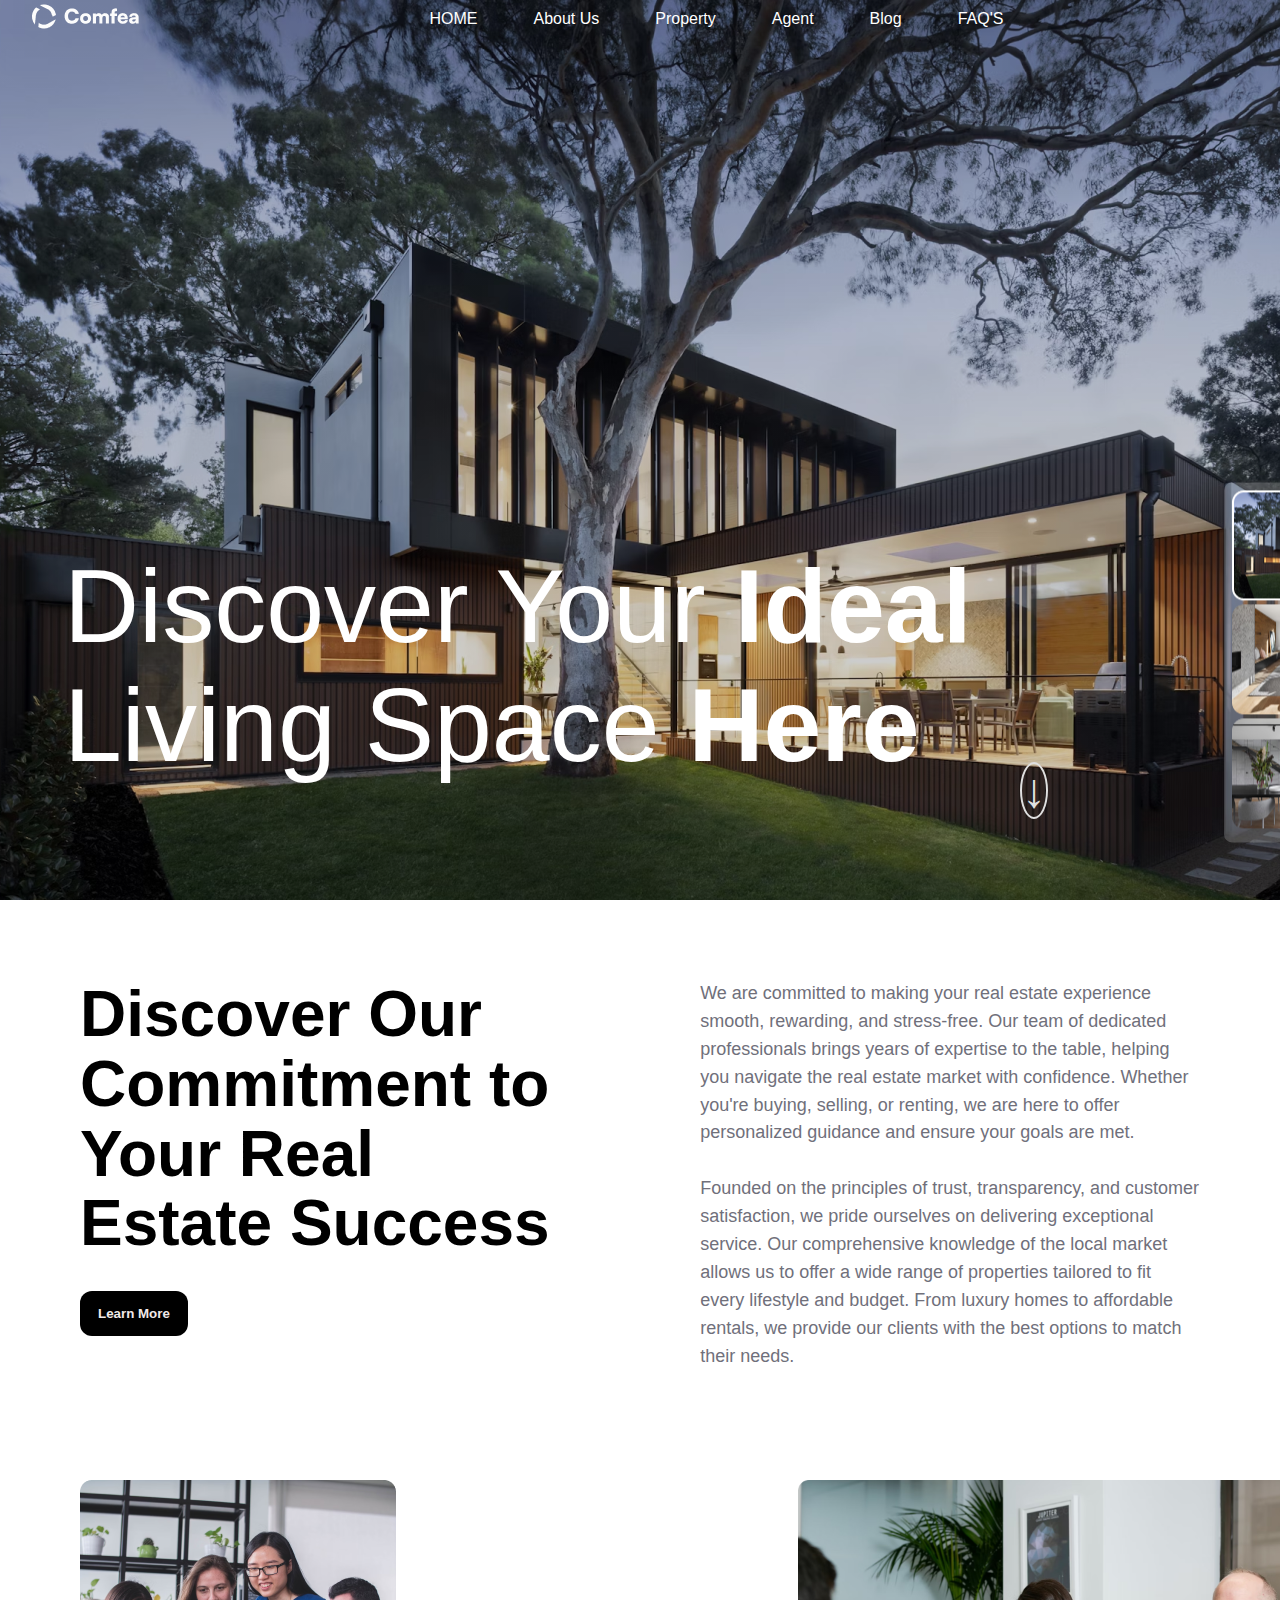
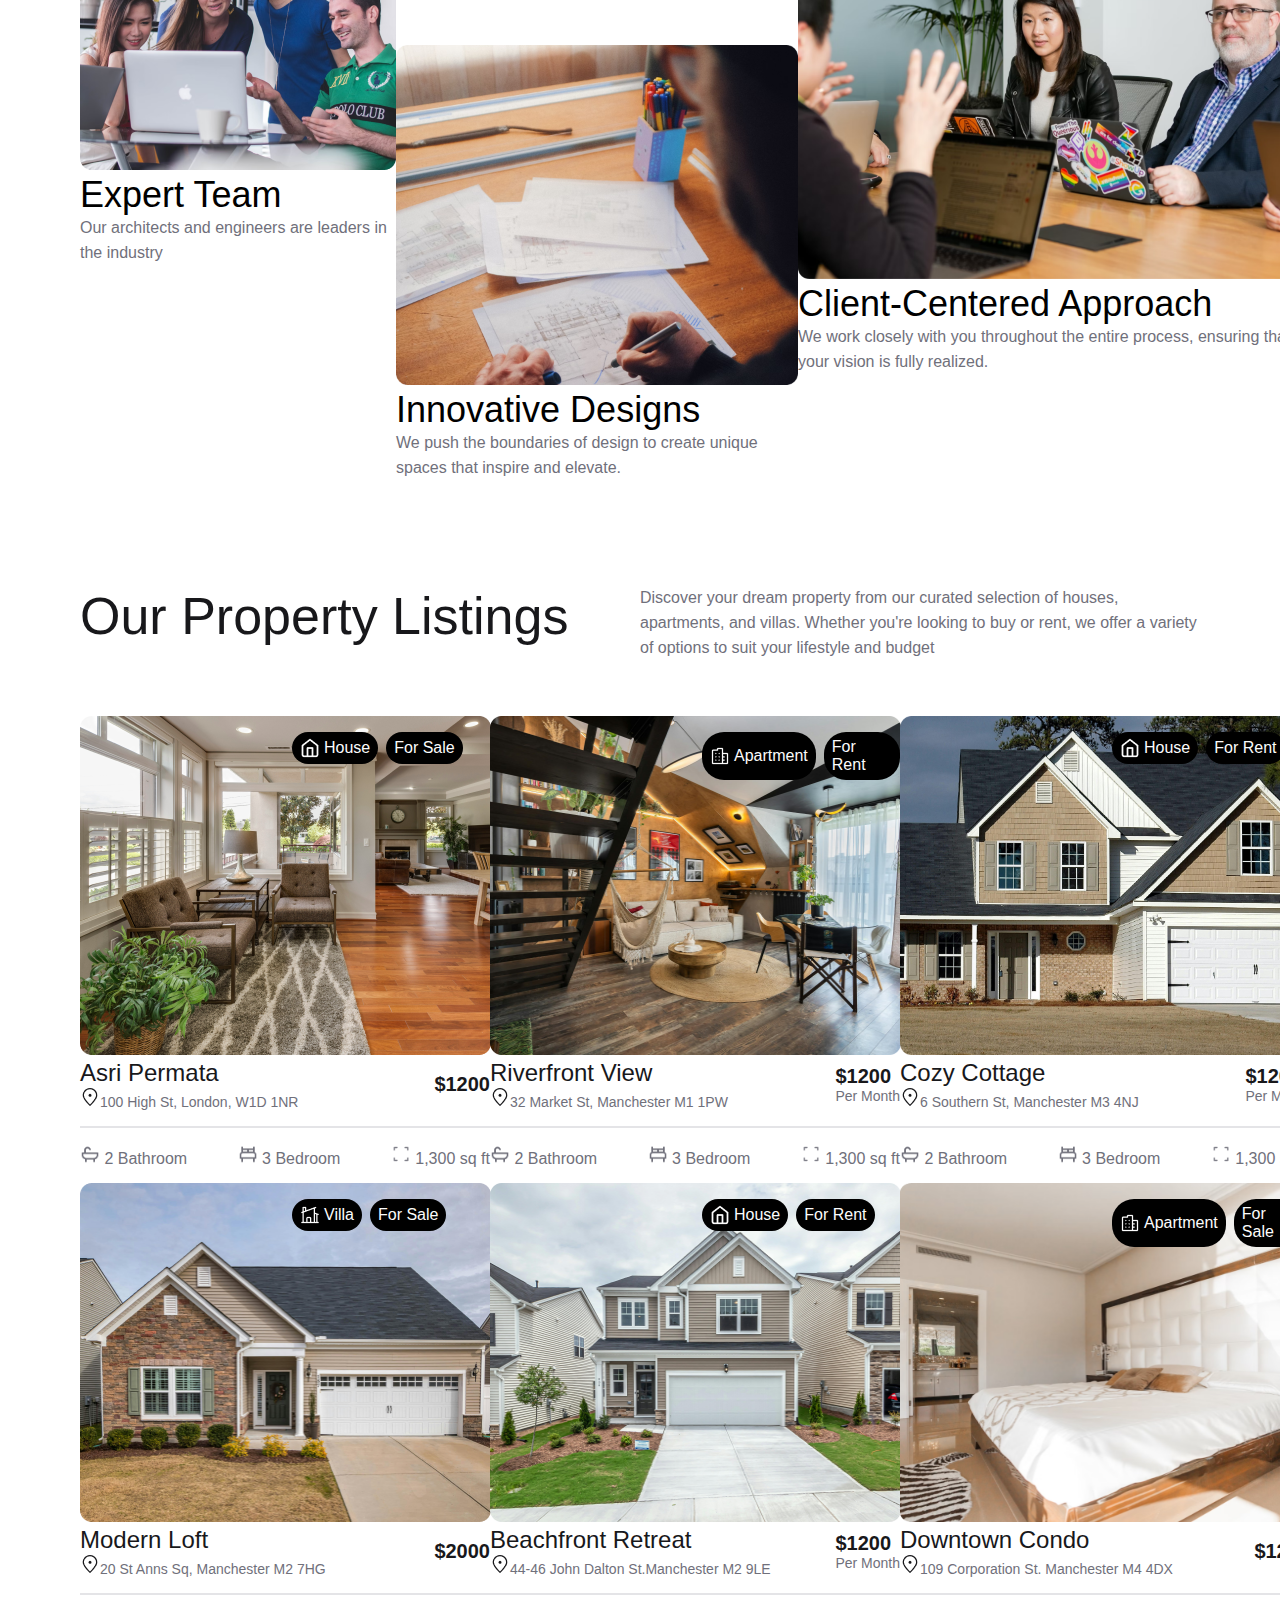
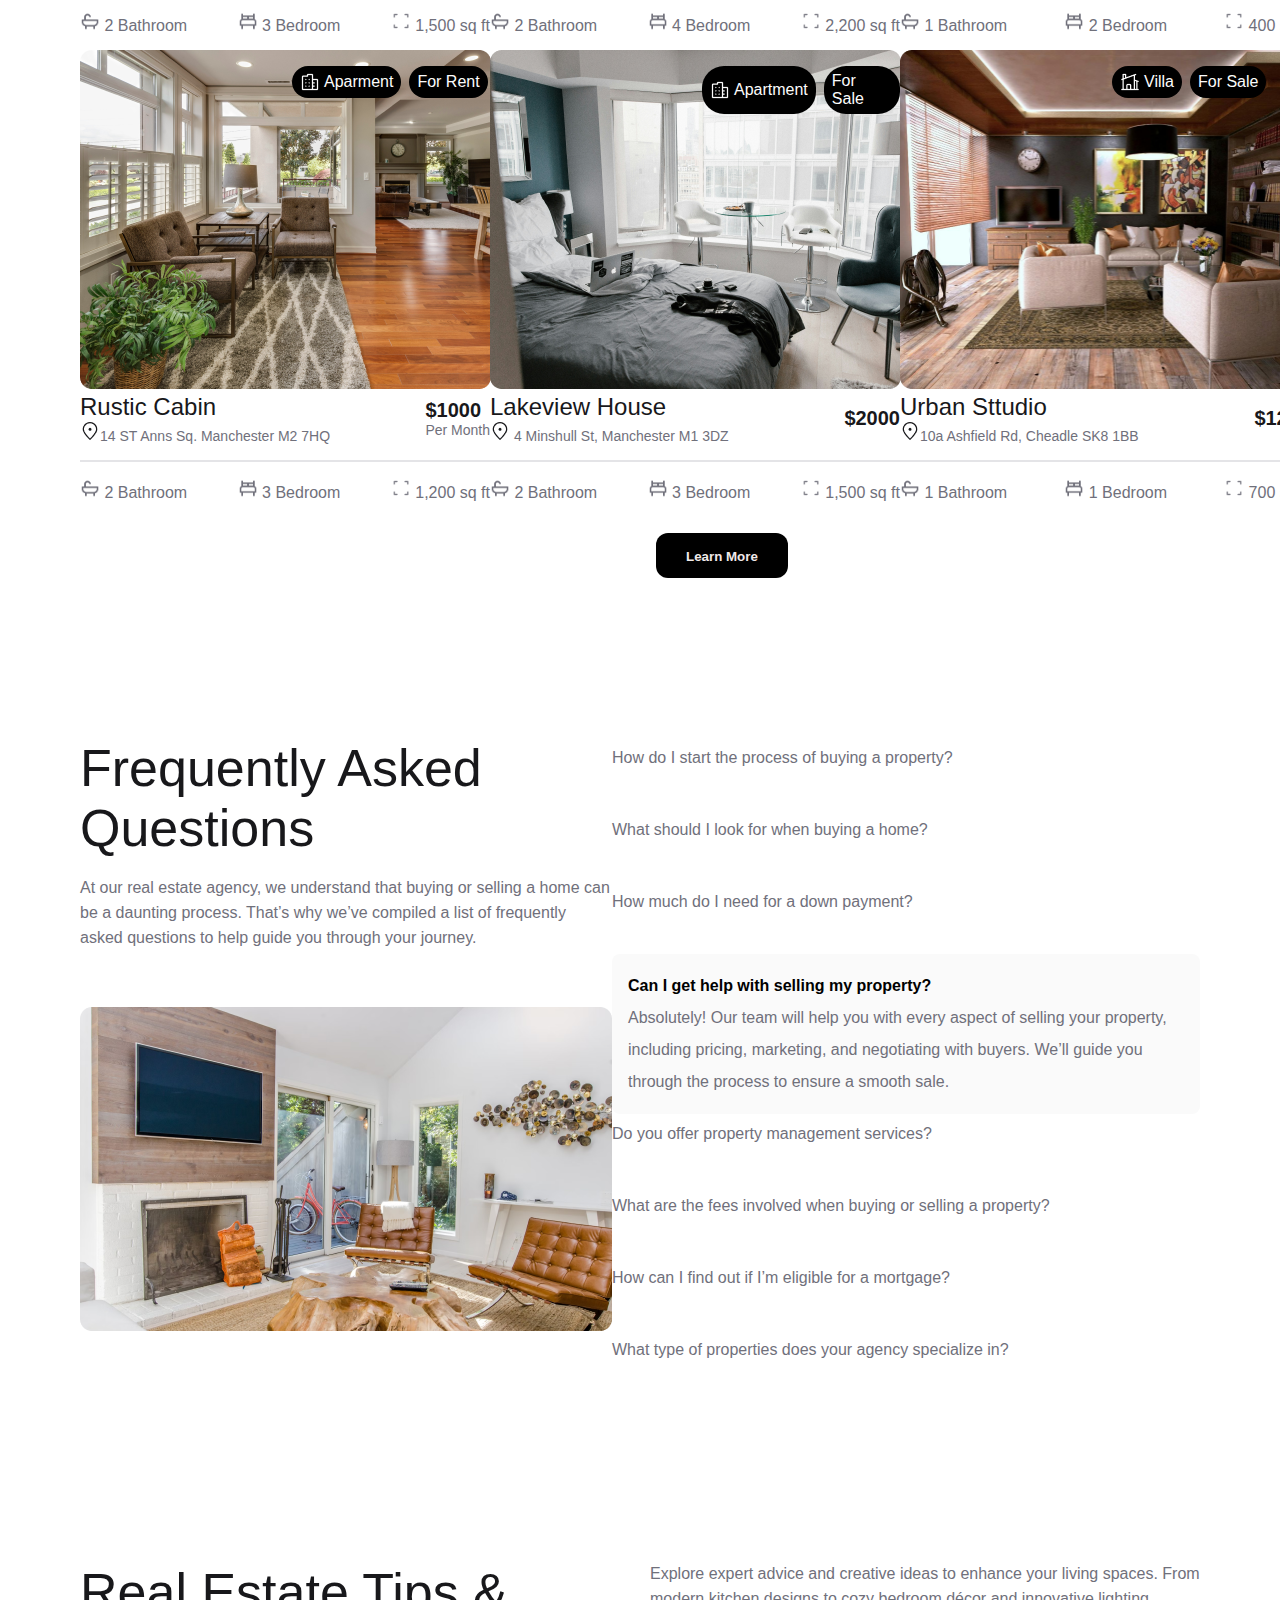
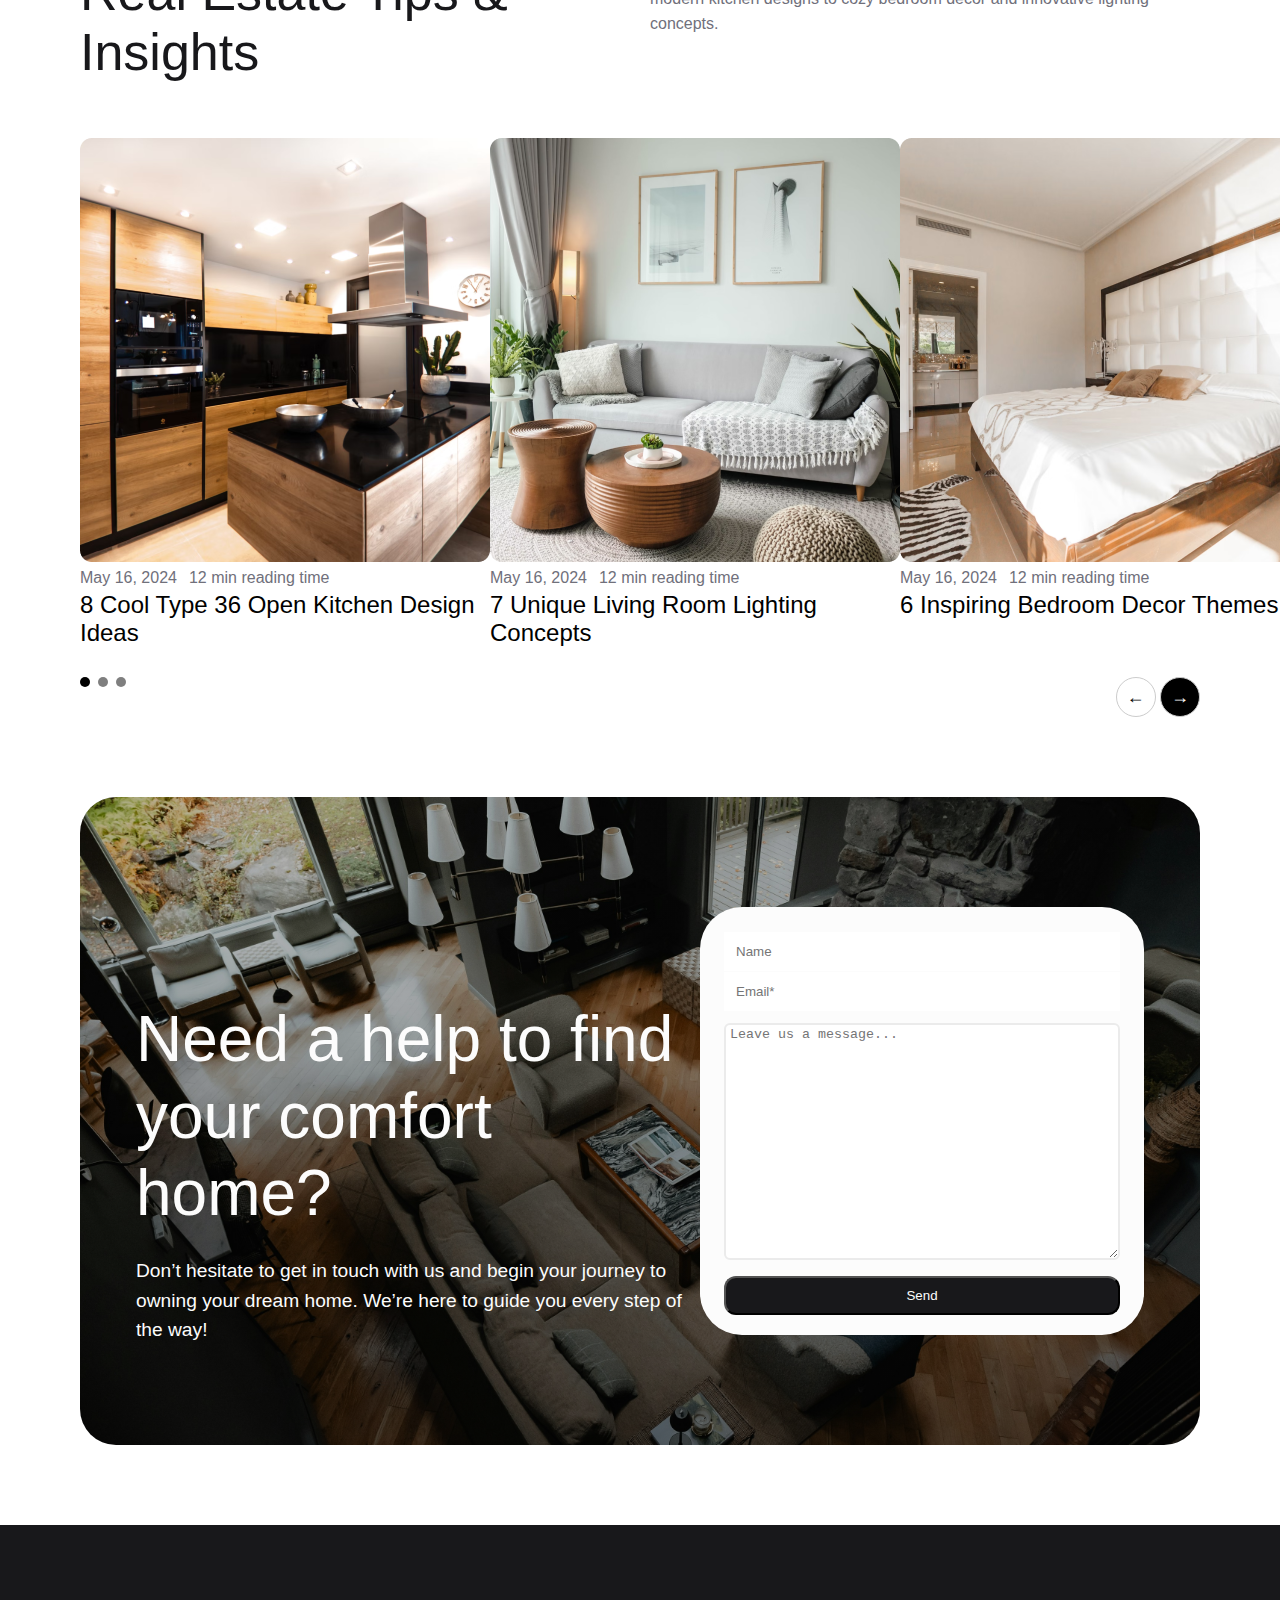
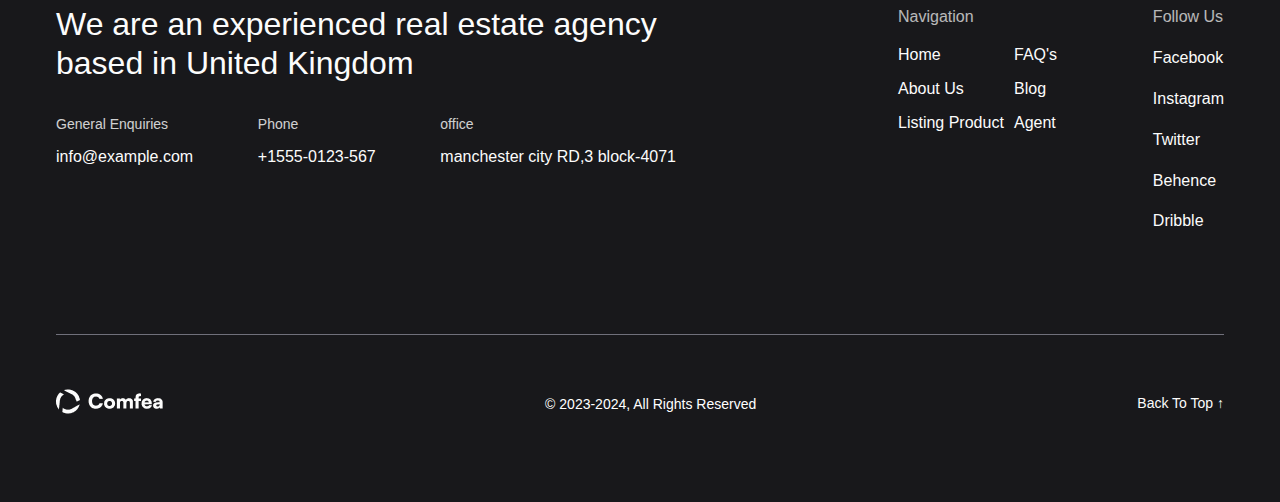
<file: index.html>
<!DOCTYPE html>
<html lang="en">
  <head>
    <meta charset="UTF-8" />
    <meta name="viewport" content="width=device-width, initial-scale=1.0" />
    <title>Comfea</title>
    <link rel="stylesheet" href="./styles.css" />
  </head>
  <body>
    <nav>
      <div class="logo">
        <a href="./index.html">
          <img src="./assinment_1_asset/Logo Container.png" alt="logo" />
        </a>
      </div>
      <div class="navbar">
        <ul class="nav-item">
          <li><a href="./index.html">HOME</a></li>
          <li><a href="./About.html">About Us</a></li>
          <li><a href="./property.html">Property</a></li>
          <li><a href="#">Agent</a></li>
          <li><a href="#">Blog</a></li>
          <li><a href="./faq.html">FAQ'S</a></li>
        </ul>
      </div>
      <div class="contact-btn">
        <a href="#">Contact Us</a>
      </div>
    </nav>
    <div class="hero">
      <div class="hero-content">
        <h1>
          Discover Your <span>Ideal</span><br />
          Living Space <span>Here</span>
        </h1>
      </div>
      <div class="scroll-btn">
        <a href="#">&darr;</a>
      </div>
      <div class="img-gallery">
        <div class="gallery-image">
          <img src="./assinment_1_asset/Gallery Image.png" alt="photo" />
        </div>
        <div class="gallery-image">
          <img src="./assinment_1_asset/Gallery Image (1).png" alt="photo" />
        </div>
        <div class="gallery-image">
          <img src="./assinment_1_asset/Gallery Image (2).png" alt="photo" />
        </div>
      </div>
    </div>

    <main>
      <div class="success">
        <div class="h1">
          <h1>Discover Our Commitment to Your Real Estate Success</h1>
          <button class="learn-btn">Learn More</button>
        </div>
        <div class="p">
          <p>
            We are committed to making your real estate experience smooth,
            rewarding, and stress-free. Our team of dedicated professionals
            brings years of expertise to the table, helping you navigate the
            real estate market with confidence. Whether you're buying, selling,
            or renting, we are here to offer personalized guidance and ensure
            your goals are met. <br />
            <br />

            Founded on the principles of trust, transparency, and customer
            satisfaction, we pride ourselves on delivering exceptional service.
            Our comprehensive knowledge of the local market allows us to offer a
            wide range of properties tailored to fit every lifestyle and budget.
            From luxury homes to affordable rentals, we provide our clients with
            the best options to match their needs.
          </p>
        </div>
      </div>
      <div class="team">
        <div class="team-content-1">
          <img src="./assinment_1_asset/Property Image.png" alt="img" />
          <h2>Expert Team</h2>
          <p>Our architects and engineers are leaders in the industry</p>
        </div>
        <div class="team-content-2">
          <img src="./assinment_1_asset/Property Image (1).png" alt="img" />
          <h2>Innovative Designs</h2>
          <p>
            We push the boundaries of design to create unique spaces that
            inspire and elevate.
          </p>
        </div>
        <div class="team-content-3">
          <img src="./assinment_1_asset/Property Image (2).png" alt="img" />
          <h2>Client-Centered Approach</h2>
          <p>
            We work closely with you throughout the entire process, ensuring
            that your vision is fully realized.
          </p>
        </div>
      </div>
      <div class="property">
        <div class="headingand-pragrap">
          <h2>Our Property Listings</h2>
          <p>
            Discover your dream property from our curated selection of houses,
            apartments, and villas. Whether you're looking to buy or rent, we
            offer a variety of options to suit your lifestyle and budget
          </p>
        </div>
        <div class="property-list">
          <div class="property-diteils" style="position: relative">
            <img src="./assinment_1_asset/Property Image (4).png" alt="img" />
            <div class="tags">
              <div class="tag">
                <img src="./assinment_1_asset/home 1.png" alt="icon" />House
              </div>
              <div class="tag">For Sale</div>
            </div>
            <div class="diteils-price">
              <div class="diteils">
                <h3>Asri Permata</h3>
                <p>
                  <img src="./assinment_1_asset/location.png" alt="icon" />100
                  High St, London, W1D 1NR
                </p>
              </div>
              <div class="price"><span>$1200</span> <br /></div>
            </div>
            <div class="room-diteils">
              <div class="diteils">
                <img src="./assinment_1_asset/Bathroom Icon.png" alt="icon" /> 2
                Bathroom
              </div>
              <div class="diteils">
                <img src="./assinment_1_asset/Bedroom Icon.png" alt="icon" /> 3
                Bedroom
              </div>
              <div class="diteils">
                <img src="./assinment_1_asset/Area Icon.png" alt="icon" /> 1,300
                sq ft
              </div>
            </div>
          </div>
          <div class="property-diteils" style="position: relative">
            <img src="./assinment_1_asset/Property Image-3.png" alt="img" />
            <div class="tags">
              <div class="tag">
                <img src="./assinment_1_asset/home 2.png" alt="icon" />Apartment
              </div>
              <div class="tag">For Rent</div>
            </div>
            <div class="diteils-price">
              <div class="diteils">
                <h3>Riverfront View</h3>
                <p>
                  <img src="./assinment_1_asset/location.png" alt="icon" />32
                  Market St, Manchester M1 1PW
                </p>
              </div>
              <div class="price">
                <span>$1200</span>
                <p>Per Month</p>
              </div>
            </div>
            <div class="room-diteils">
              <div class="diteils">
                <img src="./assinment_1_asset/Bathroom Icon.png" alt="icon" /> 2
                Bathroom
              </div>
              <div class="diteils">
                <img src="./assinment_1_asset/Bedroom Icon.png" alt="icon" /> 3
                Bedroom
              </div>
              <div class="diteils">
                <img src="./assinment_1_asset/Area Icon.png" alt="icon" /> 1,300
                sq ft
              </div>
            </div>
          </div>
          <div class="property-diteils" style="position: relative">
            <img src="./assinment_1_asset/Property Image-4.png" alt="img" />
            <div class="tags">
              <div class="tag">
                <img src="./assinment_1_asset/home 1.png" alt="icon" />House
              </div>
              <div class="tag">For Rent</div>
            </div>
            <div class="diteils-price">
              <div class="diteils">
                <h3>Cozy Cottage</h3>
                <p>
                  <img src="./assinment_1_asset/location.png" alt="icon" />6
                  Southern St, Manchester M3 4NJ
                </p>
              </div>
              <div class="price">
                <span>$1200</span>
                <p>Per Month</p>
              </div>
            </div>
            <div class="room-diteils">
              <div class="diteils">
                <img src="./assinment_1_asset/Bathroom Icon.png" alt="icon" /> 2
                Bathroom
              </div>
              <div class="diteils">
                <img src="./assinment_1_asset/Bedroom Icon.png" alt="icon" /> 3
                Bedroom
              </div>
              <div class="diteils">
                <img src="./assinment_1_asset/Area Icon.png" alt="icon" /> 1,300
                sq ft
              </div>
            </div>
          </div>
        </div>
        <div class="property-list">
          <div class="property-diteils" style="position: relative">
            <img src="./assinment_1_asset/property-44.png" alt="img" />
            <div class="tags">
              <div class="tag">
                <img src="./assinment_1_asset/home 3.png" alt="icon" />Villa
              </div>
              <div class="tag">For Sale</div>
            </div>
            <div class="diteils-price">
              <div class="diteils">
                <h3>Modern Loft</h3>
                <p>
                  <img src="./assinment_1_asset/location.png" alt="icon" />20 St
                  Anns Sq, Manchester M2 7HG
                </p>
              </div>
              <div class="price"><span>$2000</span> <br /></div>
            </div>
            <div class="room-diteils">
              <div class="diteils">
                <img src="./assinment_1_asset/Bathroom Icon.png" alt="icon" /> 2
                Bathroom
              </div>
              <div class="diteils">
                <img src="./assinment_1_asset/Bedroom Icon.png" alt="icon" /> 3
                Bedroom
              </div>
              <div class="diteils">
                <img src="./assinment_1_asset/Area Icon.png" alt="icon" /> 1,500
                sq ft
              </div>
            </div>
          </div>
          <div class="property-diteils" style="position: relative">
            <img src="./assinment_1_asset/Property Image-2.png" alt="img" />
            <div class="tags">
              <div class="tag">
                <img src="./assinment_1_asset/home 1.png" alt="icon" />House
              </div>
              <div class="tag">For Rent</div>
            </div>
            <div class="diteils-price">
              <div class="diteils">
                <h3>Beachfront Retreat</h3>
                <p>
                  <img src="./assinment_1_asset/location.png" alt="icon" />44-46
                  John Dalton St.Manchester M2 9LE
                </p>
              </div>
              <div class="price">
                <span>$1200</span> <br />
                <p>Per Month</p>
              </div>
            </div>
            <div class="room-diteils">
              <div class="diteils">
                <img src="./assinment_1_asset/Bathroom Icon.png" alt="icon" /> 2
                Bathroom
              </div>
              <div class="diteils">
                <img src="./assinment_1_asset/Bedroom Icon.png" alt="icon" /> 4
                Bedroom
              </div>
              <div class="diteils">
                <img src="./assinment_1_asset/Area Icon.png" alt="icon" /> 2,200
                sq ft
              </div>
            </div>
          </div>
          <div class="property-diteils" style="position: relative">
            <img src="./assinment_1_asset/Image (2).png" alt="img" />
            <div class="tags">
              <div class="tag">
                <img src="./assinment_1_asset/home 2.png" alt="icon" />Apartment
              </div>
              <div class="tag">For Sale</div>
            </div>
            <div class="diteils-price">
              <div class="diteils">
                <h3>Downtown Condo</h3>
                <p>
                  <img src="./assinment_1_asset/location.png" alt="icon" />109
                  Corporation St. Manchester M4 4DX
                </p>
              </div>
              <div class="price"><span>$1200</span> <br /></div>
            </div>
            <div class="room-diteils">
              <div class="diteils">
                <img src="./assinment_1_asset/Bathroom Icon.png" alt="icon" /> 1
                Bathroom
              </div>
              <div class="diteils">
                <img src="./assinment_1_asset/Bedroom Icon.png" alt="icon" /> 2
                Bedroom
              </div>
              <div class="diteils">
                <img src="./assinment_1_asset/Area Icon.png" alt="icon" /> 400
                sq ft
              </div>
            </div>
          </div>
        </div>
        <div class="property-list">
          <div class="property-diteils" style="position: relative">
            <img src="./assinment_1_asset/Property Image (4).png" alt="img" />
            <div class="tags">
              <div class="tag">
                <img src="./assinment_1_asset/home 2.png" alt="icon" />Aparment
              </div>
              <div class="tag">For Rent</div>
            </div>
            <div class="diteils-price">
              <div class="diteils">
                <h3>Rustic Cabin</h3>
                <p>
                  <img src="./assinment_1_asset/location.png" alt="icon" />14 ST
                  Anns Sq. Manchester M2 7HQ
                </p>
              </div>
              <div class="price">
                <span>$1000</span> <br />
                <p>Per Month</p>
              </div>
            </div>
            <div class="room-diteils">
              <div class="diteils">
                <img src="./assinment_1_asset/Bathroom Icon.png" alt="icon" />
                2 Bathroom
              </div>
              <div class="diteils">
                <img src="./assinment_1_asset/Bedroom Icon.png" alt="icon" />
                3 Bedroom
              </div>
              <div class="diteils">
                <img src="./assinment_1_asset/Area Icon.png" alt="icon" />
                1,200 sq ft
              </div>
            </div>
          </div>
          <div class="property-diteils" style="position: relative">
            <img src="./assinment_1_asset/Property Image (5).png" alt="img" />
            <div class="tags">
              <div class="tag">
                <img src="./assinment_1_asset/home 2.png" alt="icon" />Apartment
              </div>
              <div class="tag">For Sale</div>
            </div>
            <div class="diteils-price">
              <div class="diteils">
                <h3>Lakeview House</h3>
                <p>
                  <img src="./assinment_1_asset/location.png" alt="icon" /> 4
                  Minshull St, Manchester M1 3DZ
                </p>
              </div>
              <div class="price"><span>$2000</span> <br /></div>
            </div>
            <div class="room-diteils">
              <div class="diteils">
                <img src="./assinment_1_asset/Bathroom Icon.png" alt="icon" />
                2 Bathroom
              </div>
              <div class="diteils">
                <img src="./assinment_1_asset/Bedroom Icon.png" alt="icon" />
                3 Bedroom
              </div>
              <div class="diteils">
                <img src="./assinment_1_asset/Area Icon.png" alt="icon" />
                1,500 sq ft
              </div>
            </div>
          </div>
          <div class="property-diteils" style="position: relative">
            <img src="./assinment_1_asset/Property Image (6).png" alt="img" />
            <div class="tags">
              <div class="tag">
                <img src="./assinment_1_asset/home 3.png" alt="icon" />Villa
              </div>
              <div class="tag">For Sale</div>
            </div>
            <div class="diteils-price">
              <div class="diteils">
                <h3>Urban Sttudio</h3>
                <p>
                  <img src="./assinment_1_asset/location.png" alt="icon" />10a
                  Ashfield Rd, Cheadle SK8 1BB
                </p>
              </div>
              <div class="price"><span>$1200</span> <br /></div>
            </div>
            <div class="room-diteils">
              <div class="diteils">
                <img src="./assinment_1_asset/Bathroom Icon.png" alt="icon" />
                1 Bathroom
              </div>
              <div class="diteils">
                <img src="./assinment_1_asset/Bedroom Icon.png" alt="icon" />
                1 Bedroom
              </div>
              <div class="diteils">
                <img src="./assinment_1_asset/Area Icon.png" alt="icon" />
                700 sq ft
              </div>
            </div>
          </div>
        </div>
        <button class="view-more-btn">Learn More</button>
      </div>
      <div class="faq-section">
        <div class="faq-container">
          <h2>Frequently Asked Questions</h2>
          <br />
          <p>
            At our real estate agency, we understand that buying or selling a
            home can be a daunting process. That’s why we’ve compiled a list of
            frequently asked questions to help guide you through your journey.
          </p>
          <img src="./assinment_1_asset/FAQ Image.png" alt="img" />
        </div>
        <div class="fqa-accordion">
          <div class="fqa-question">
            <p>How do I start the process of buying a property?</p>
            <p>What should I look for when buying a home?</p>
            <p>How much do I need for a down payment?</p>
          </div>
          <div class="fqa-question-main">
            <h4>Can I get help with selling my property?</h4>
            <p>
              Absolutely! Our team will help you with every aspect of selling
              your property, including pricing, marketing, and negotiating with
              buyers. We’ll guide you through the process to ensure a smooth
              sale.
            </p>
          </div>
          <div class="fqa-question">
            <p>Do you offer property management services?</p>
            <p>What are the fees involved when buying or selling a property?</p>
            <p>How can I find out if I’m eligible for a mortgage?</p>
            <p>What type of properties does your agency specialize in?</p>
          </div>
        </div>
      </div>
      <div class="blog-section">
        <div class="blog-head">
          <div class="blog-h2"><h2>Real Estate Tips & Insights</h2></div>
          <div class="blog-p">
            <p>
              Explore expert advice and creative ideas to enhance your living
              spaces. From modern kitchen designs to cozy bedroom décor and
              innovative lighting concepts.
            </p>
          </div>
        </div>
        <div class="blog-posts">
          <div class="blog-post-card">
            <img src="./assinment_1_asset/Image(0).png" alt="img" />
            <div class="p-tag-section">
              <div class="p-tag">
                <p>May 16, 2024</p>
              </div>
              <div class="p-tag">
                <p>12 min reading time</p>
              </div>
            </div>
            <h3>8 Cool Type 36 Open Kitchen Design Ideas</h3>
          </div>
          <div class="blog-post-card">
            <img src="./assinment_1_asset/Image (1).png" alt="img" />
            <div class="p-tag-section">
              <div class="p-tag">
                <p>May 16, 2024</p>
              </div>
              <div class="p-tag">
                <p>12 min reading time</p>
              </div>
            </div>
            <h3>7 Unique Living Room Lighting Concepts</h3>
          </div>
          <div class="blog-post-card">
            <img src="./assinment_1_asset/Image (2).png" alt="img" />
            <div class="p-tag-section">
              <div class="p-tag">
                <p>May 16, 2024</p>
              </div>
              <div class="p-tag">
                <p>12 min reading time</p>
              </div>
            </div>
            <h3>6 Inspiring Bedroom Decor Themes</h3>
          </div>
        </div>
        <div class="dot-btn">
          <div class="progress-indicator">
            <span class="active"></span>
            <span></span>
            <span></span>
          </div>
          <div class="buttons">
            <button>&larr;</button>
            <button>&rarr;</button>
          </div>
        </div>
      </div>
      <div class="contact">
        <div class="contact-intro">
          <h4>Need a help to find your comfort home?</h4>
          <p>
            Don’t hesitate to get in touch with us and begin your journey to
            owning your dream home. We’re here to guide you every step of the
            way!
          </p>
        </div>
        <div class="contact-fields">
          <input type="text" name="Name" placeholder="Name" required /><br />
          <input
            type="email"
            name="email"
            placeholder="Email*"
            required
          /><br />
          <textarea
            name="message"
            placeholder="Leave us a message..."
            rows="6"
            required
          ></textarea
          ><br />
          <button type="submit" class="last-btn">Send</button>
        </div>
      </div>
    </main>
    <!-- footer start  -->
    <footer>
      <div class="footer-top">
        <div class="footer-details">
          <h5>
            We are an experienced real estate agency based in United Kingdom
          </h5>
          <div class="contact-info-div">
            <div class="contact-info">
              <h6>General Enquiries</h6>
              <p><a href="#">info@example.com</a></p>
            </div>
            <div class="contact-info">
              <h6>Phone</h6>
              <p>+1555-0123-567</p>
            </div>
            <div class="contact-info">
              <h6>office</h6>
              <p>manchester city RD,3 block-4071</p>
            </div>
          </div>
        </div>
        <div class="footer-manu">
          <div class="navigation">
            <div class="last-nav">
              <h6>Navigation</h6>
              <p><a href="./index.html">Home</a></p>
              <p><a href="./About.html">About Us</a></p>
              <p><a href="./property.html">Listing Product</a></p>
            </div>
            <div class="last-nav">
              <h6 style="color: #18181b">.</h6>
              <p><a href="./faq.html">FAQ's</a></p>
              <p><a href="#">Blog</a></p>
              <p><a href="#">Agent</a></p>
            </div>
          </div>
          <div class="follow-us">
            <h6>Follow Us</h6>
            <p><a href="#">Facebook</a></p>
            <p><a href="#">Instagram</a></p>
            <p><a href="#">Twitter</a></p>
            <p><a href="#">Behence</a></p>
            <p><a href="#">Dribble</a></p>
          </div>
        </div>
      </div>
      <div class="footer-bottom">
        <div class="logo">
          <a href="./index.html">
            <img src="./assinment_1_asset/Logo Container.png" alt="logo" />
          </a>
        </div>
        <div class="copy-right">© 2023-2024, All Rights Reserved</div>
        <div class="back-btn">Back To Top &uparrow;</div>
      </div>
    </footer>
  </body>
</html>
</file>
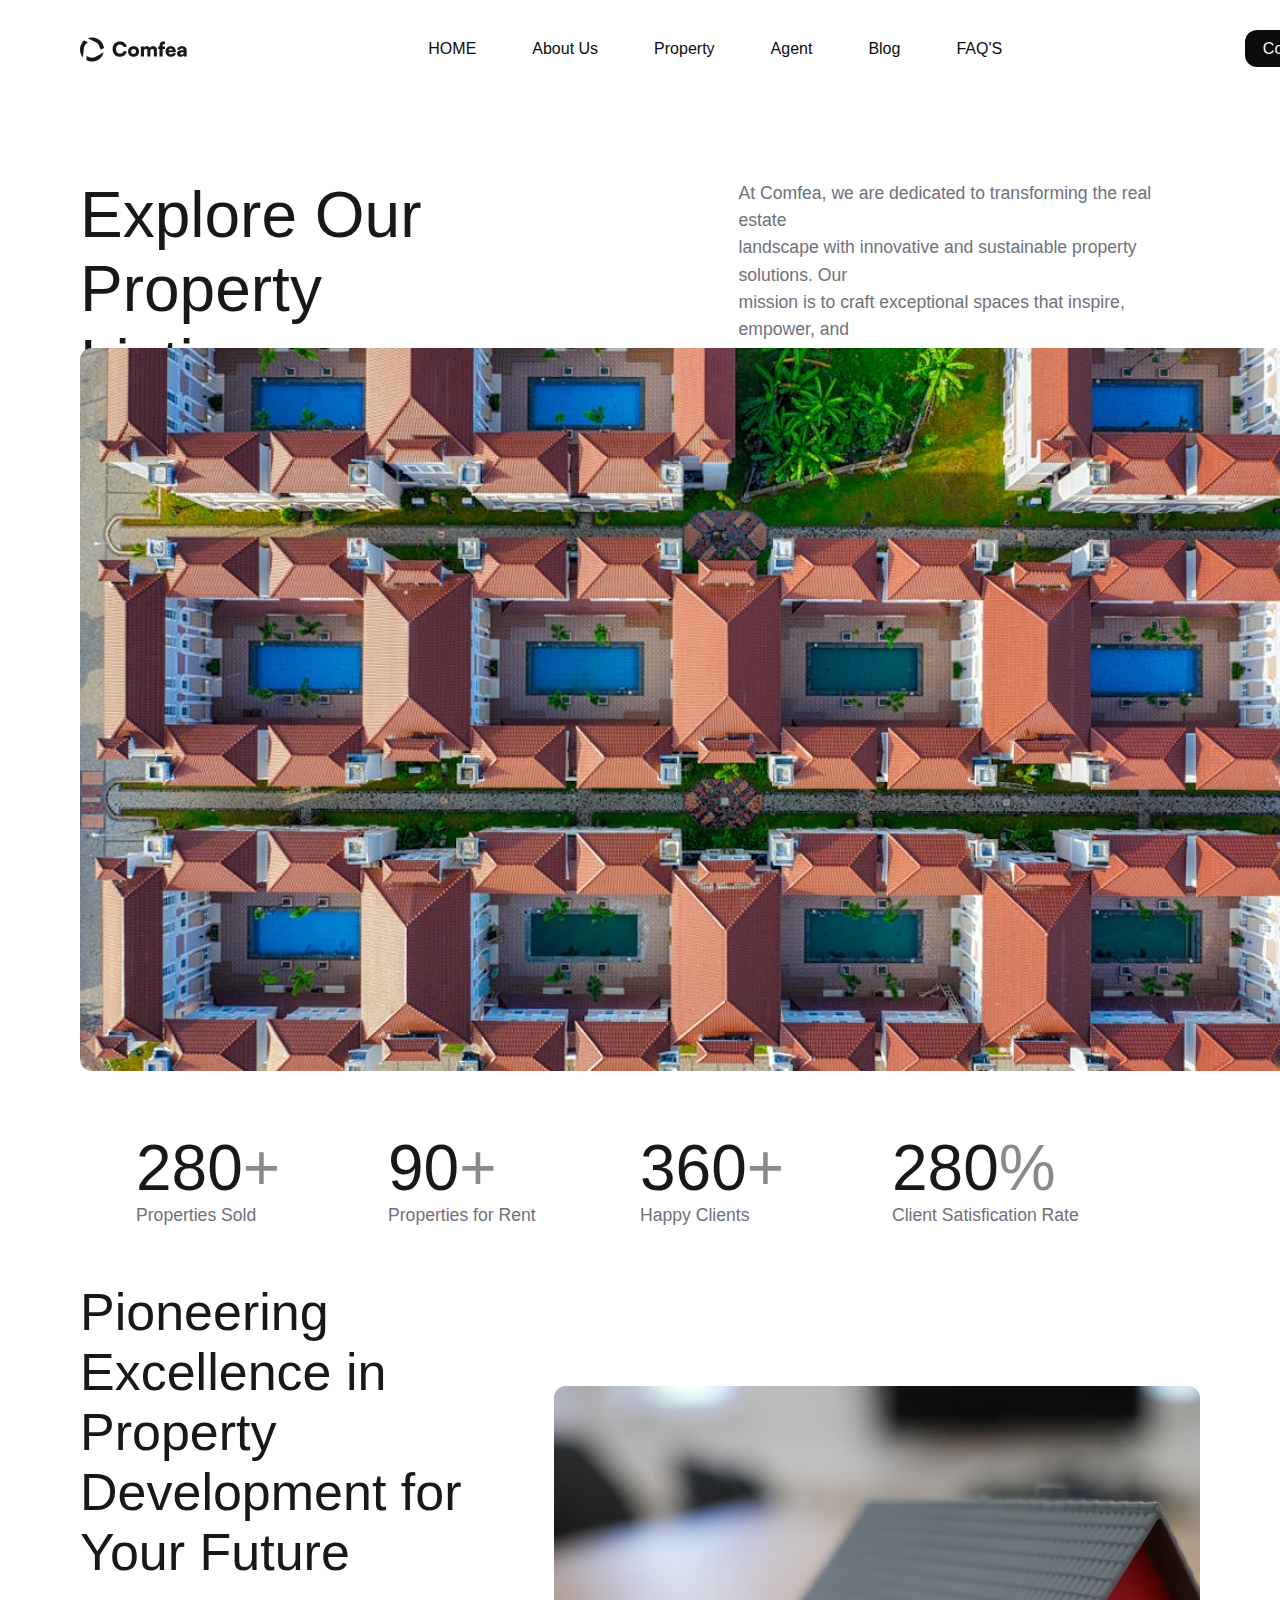
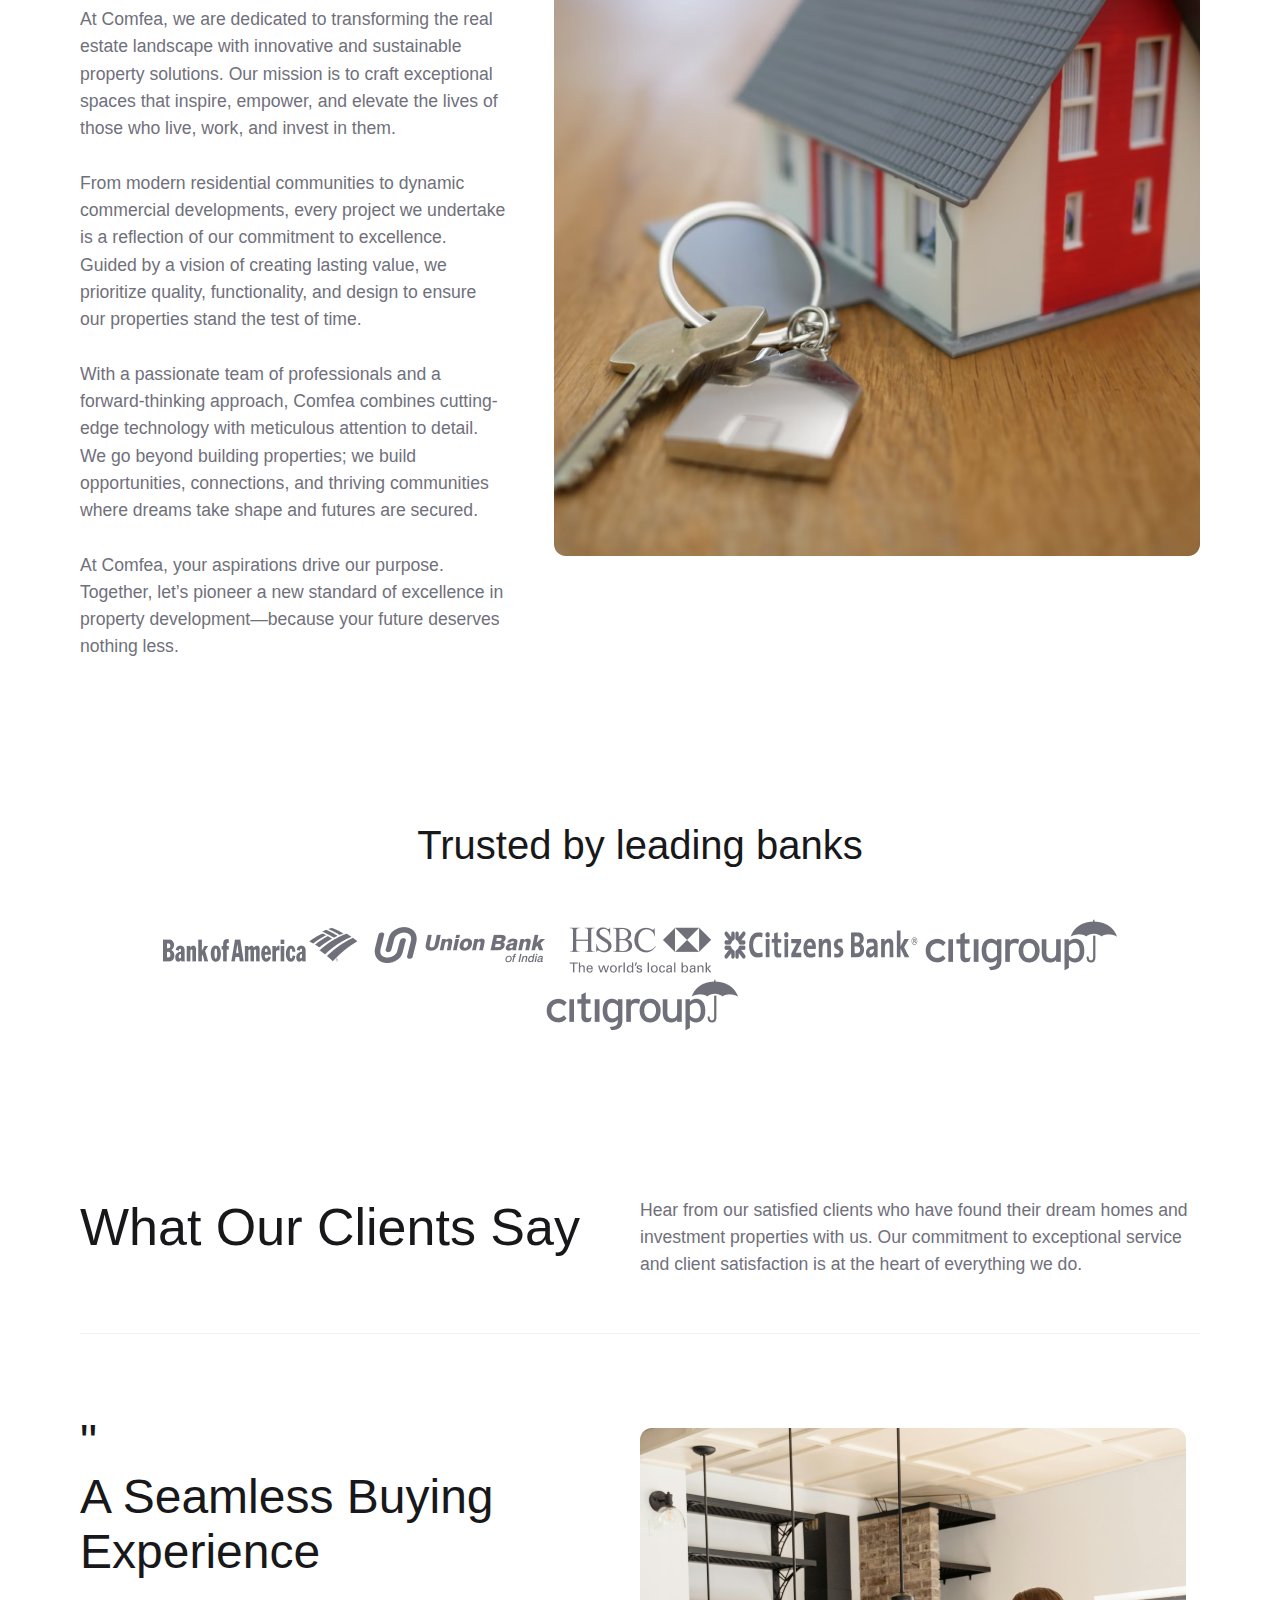
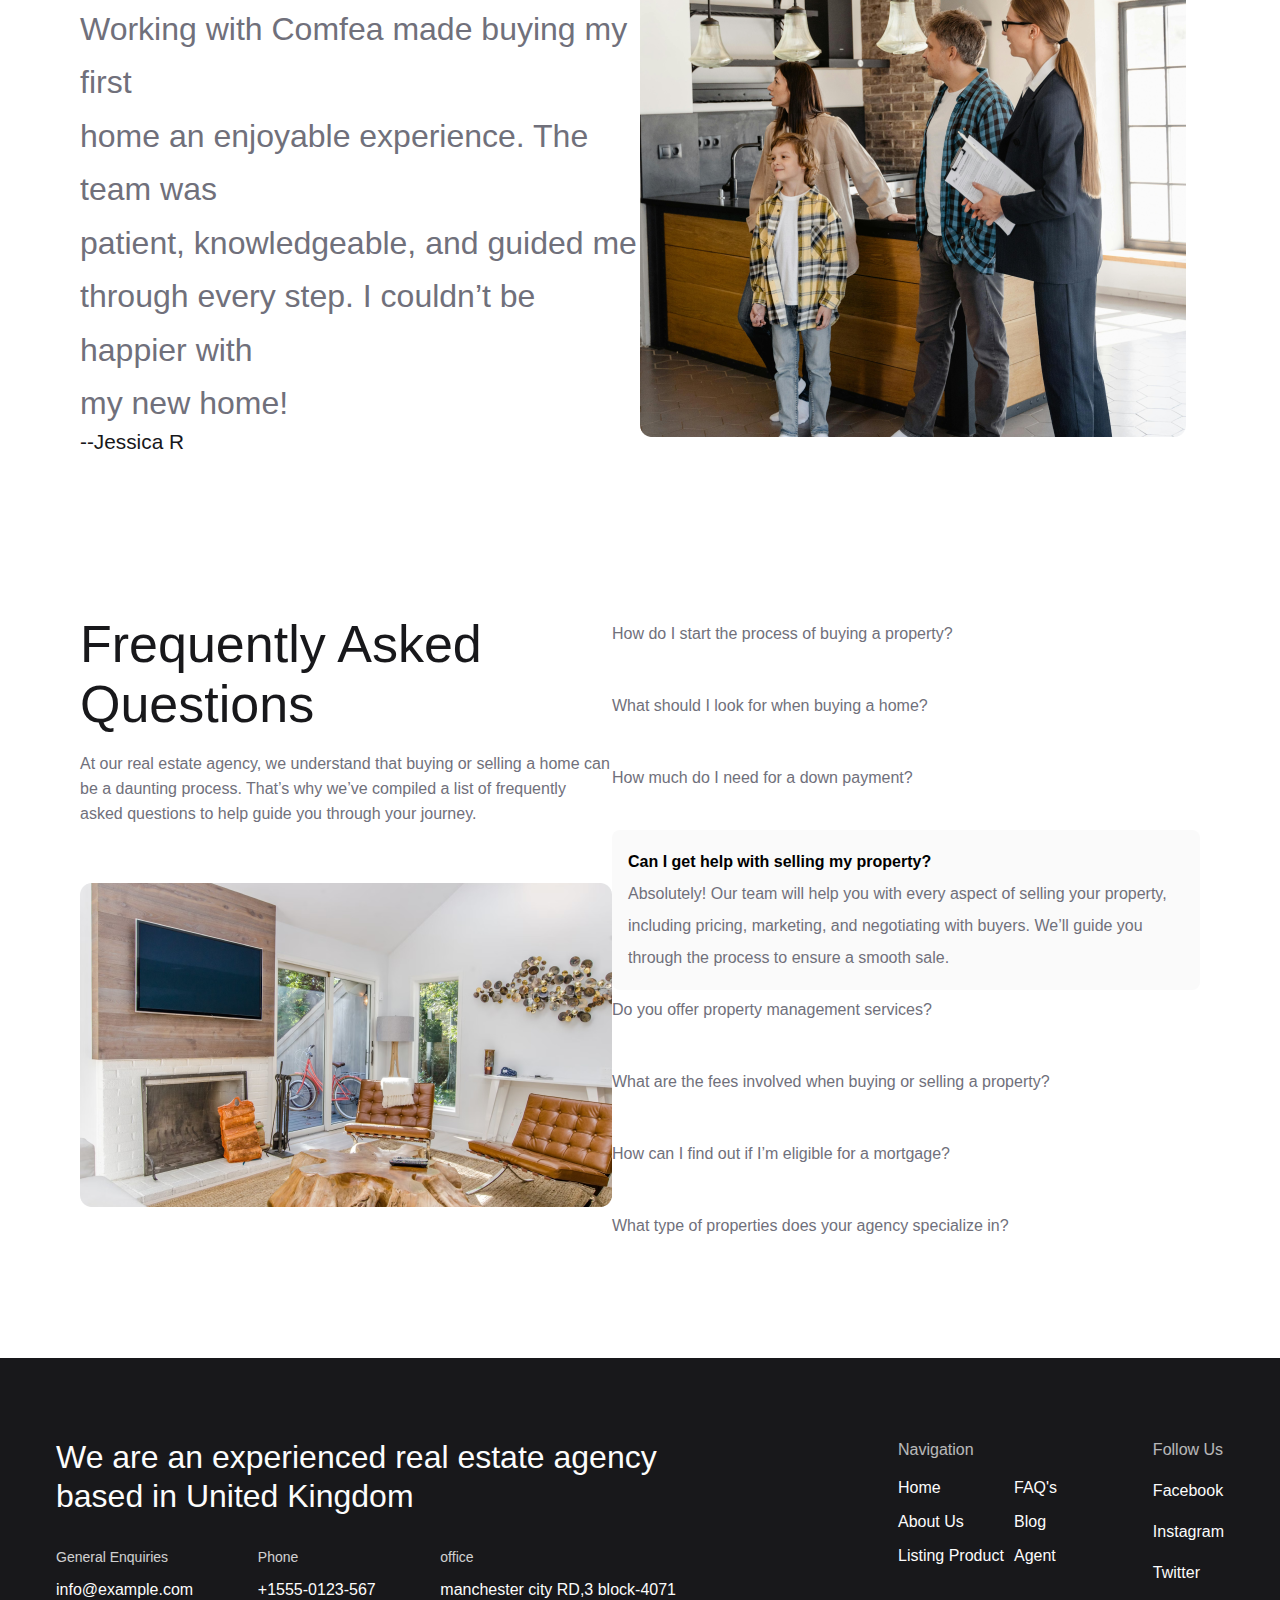
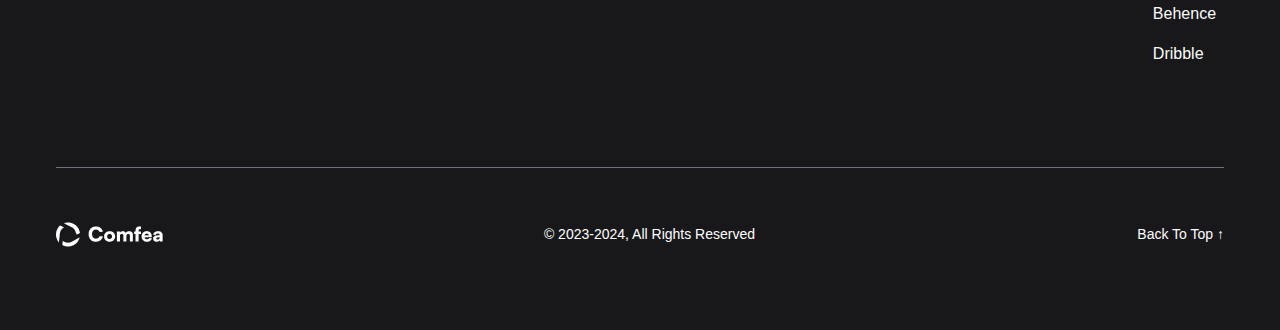
<file: About.html>
<!DOCTYPE html>
<html lang="en">
  <head>
    <meta charset="UTF-8" />
    <meta name="viewport" content="width=device-width, initial-scale=1.0" />
    <title>Comfea</title>
    <link rel="stylesheet" href="./About.css" />
  </head>
  <body>
    <header>
      <nav>
        <div class="logo">
          <a href="./index.html">
            <img
              src="./assinment_1_asset/Logo Container_black.png"
              alt="logo"
            />
          </a>
        </div>
        <div class="navbar">
          <ul class="nav-item">
            <li><a href="./index.html">HOME</a></li>
            <li><a href="./About.html">About Us</a></li>
            <li><a href="./property.html">Property</a></li>
            <li><a href="#">Agent</a></li>
            <li><a href="#">Blog</a></li>
            <li><a href="./faq.html">FAQ'S</a></li>
          </ul>
        </div>
        <div class="contact-btn">
          <a href="#">Contact Us</a>
        </div>
      </nav>
    </header>
    <main>
      <section class="section-container">
        <div class="hero-container">
          <div class="hero-contain-h2">
            <h2>
              Explore Our <br />
              Property Listings
            </h2>
          </div>
          <div class="hero-contain-p">
            <p>
              At Comfea, we are dedicated to transforming the real estate <br />
              landscape with innovative and sustainable property solutions. Our
              <br />
              mission is to craft exceptional spaces that inspire, empower, and
              <br />
              elevate the lives of those who live, work, and invest in them.
              <br />
            </p>
          </div>
        </div>
        <div class="image">
          <img src="./assinment_1_asset/about 1.png" alt="logo" />
        </div>
      </section>
      <section class="statistics-section">
        <div class="statistics-section-item">
          <h3>280<span>+</span></h3>
          <p>Properties Sold</p>
        </div>
        <div class="statistics-section-item">
          <h3>90<span>+</span></h3>
          <p>Properties for Rent</p>
        </div>
        <div class="statistics-section-item">
          <h3>360<span>+</span></h3>
          <p>Happy Clients</p>
        </div>
        <div class="statistics-section-item">
          <h3>280<span>%</span></h3>
          <p>Client Satisfication Rate</p>
        </div>
      </section>
      <section class="section-container-2">
        <div class="section-contant">
          <h4>
            Pioneering Excellence in <br />
            Property Development for Your Future
          </h4>
          <p>
            At Comfea, we are dedicated to transforming the real estate
            landscape with innovative and sustainable property solutions. Our
            mission is to craft exceptional spaces that inspire, empower, and
            elevate the lives of those who live, work, and invest in them.
            <br />
            <br />
            From modern residential communities to dynamic commercial
            developments, every project we undertake is a reflection of our
            commitment to excellence. Guided by a vision of creating lasting
            value, we prioritize quality, functionality, and design to ensure
            our properties stand the test of time. <br />
            <br />
            With a passionate team of professionals and a forward-thinking
            approach, Comfea combines cutting-edge technology with meticulous
            attention to detail. We go beyond building properties; we build
            opportunities, connections, and thriving communities where dreams
            take shape and futures are secured. <br />
            <br />
            At Comfea, your aspirations drive our purpose. Together, let’s
            pioneer a new standard of excellence in property development—because
            your future deserves nothing less.
          </p>
        </div>
        <div class="section-image">
          <img src="./assinment_1_asset/about 2.png" alt="img" />
        </div>
      </section>
      <!-- section-bank start  -->
      <section class="section-bank">
        <h5>Trusted by leading banks</h5>
        <div class="logos">
          <img src="./assinment_1_asset/Bank Logo.png" alt="Bank of America" />
          <img
            src="./assinment_1_asset/Bank Logo (1).png"
            alt="Union Bank of India"
          />
          <img src="./assinment_1_asset/hsbc-1 1.png" alt="HSBC" />
          <img
            src="./assinment_1_asset/Bank Logo (2).png"
            alt="Citizens Bank"
          />
          <img src="./assinment_1_asset/Bank Logo (3).png" alt="Citigroup" />
          <img src="./assinment_1_asset/Bank Logo (3).png" alt="Citigroup" />
        </div>
      </section>
      <!-- testimonials section start   -->
      <section class="testimonials-section">
        <div class="testimonials-header">
          <div class="testimonials-header-h2">
            <h2>What Our Clients Say</h2>
          </div>
          <div class="testimonials-header-p">
            <p>
              Hear from our satisfied clients who have found their dream homes
              and <br />
              investment properties with us. Our commitment to exceptional
              service <br />
              and client satisfaction is at the heart of everything we do.
            </p>
          </div>
        </div>
        <div class="tastimonial-item">
          <div class="tastimonial-content">
            <div class="tastimonial-title">
              <h5>
                " <br />
                A Seamless Buying Experience
              </h5>
              <p>
                Working with Comfea made buying my first <br> home an enjoyable
                experience.  The team was <br> patient, knowledgeable, and guided me<br>
                through every step. I couldn’t be happier with <br> my new home!
              </p>
              <h6>--Jessica R</h6>
            </div>
          </div>
          <div class="tastimonial-image">
            <img src="./assinment_1_asset/about 3.png" alt="img">
          </div>
        </div>
      </section>
      <section class="faq-section">
        <div class="faq-container">
          <h2>Frequently Asked Questions</h2>
          <br />
          <p>
            At our real estate agency, we understand that buying or selling a
            home can be a daunting process. That’s why we’ve compiled a list of
            frequently asked questions to help guide you through your journey.
          </p>
          <img src="./assinment_1_asset/FAQ Image.png" alt="img" />
        </div>
        <div class="fqa-accordion">
          <div class="fqa-question">
            <p>How do I start the process of buying a property?</p>
            <p>What should I look for when buying a home?</p>
            <p>How much do I need for a down payment?</p>
          </div>
          <div class="fqa-question-main">
            <h4>Can I get help with selling my property?</h4>
            <p>
              Absolutely! Our team will help you with every aspect of selling
              your property, including pricing, marketing, and negotiating with
              buyers. We’ll guide you through the process to ensure a smooth
              sale.
            </p>
          </div>
          <div class="fqa-question">
            <p>Do you offer property management services?</p>
            <p>What are the fees involved when buying or selling a property?</p>
            <p>How can I find out if I’m eligible for a mortgage?</p>
            <p>What type of properties does your agency specialize in?</p>
          </div>
        </div>
      </section>
    </main>
    <!-- footer start  -->
    <footer>
      <div class="footer-top">
        <div class="footer-details">
          <h5>
            We are an experienced real estate agency based in United Kingdom
          </h5>
          <div class="contact-info-div">
            <div class="contact-info">
              <h6>General Enquiries</h6>
              <p><a href="#">info@example.com</a></p>
            </div>
            <div class="contact-info">
              <h6>Phone</h6>
              <p>+1555-0123-567</p>
            </div>
            <div class="contact-info">
              <h6>office</h6>
              <p>manchester city RD,3 block-4071</p>
            </div>
          </div>
        </div>
        <div class="footer-manu">
          <div class="navigation">
            <div class="last-nav">
              <h6>Navigation</h6>
              <p><a href="./index.html">Home</a></p>
              <p><a href="./About.html">About Us</a></p>
              <p><a href="./property.html">Listing Product</a></p>
            </div>
            <div class="last-nav">
              <h6 style="color: #18181b">.</h6>
              <p><a href="./faq.html">FAQ's</a></p>
              <p><a href="#">Blog</a></p>
              <p><a href="#">Agent</a></p>
            </div>
          </div>
          <div class="follow-us">
            <h6>Follow Us</h6>
            <p><a href="#">Facebook</a></p>
            <p><a href="#">Instagram</a></p>
            <p><a href="#">Twitter</a></p>
            <p><a href="#">Behence</a></p>
            <p><a href="#">Dribble</a></p>
          </div>
        </div>
      </div>
      <div class="footer-bottom">
        <div class="logo">
          <a href="./index.html">
            <img src="./assinment_1_asset/Logo Container.png" alt="logo" />
          </a>
        </div>
        <div class="copy-right">© 2023-2024, All Rights Reserved</div>
        <div class="back-btn">Back To Top &uparrow;</div>
      </div>
    </footer>
  </body>
</html>
</file>
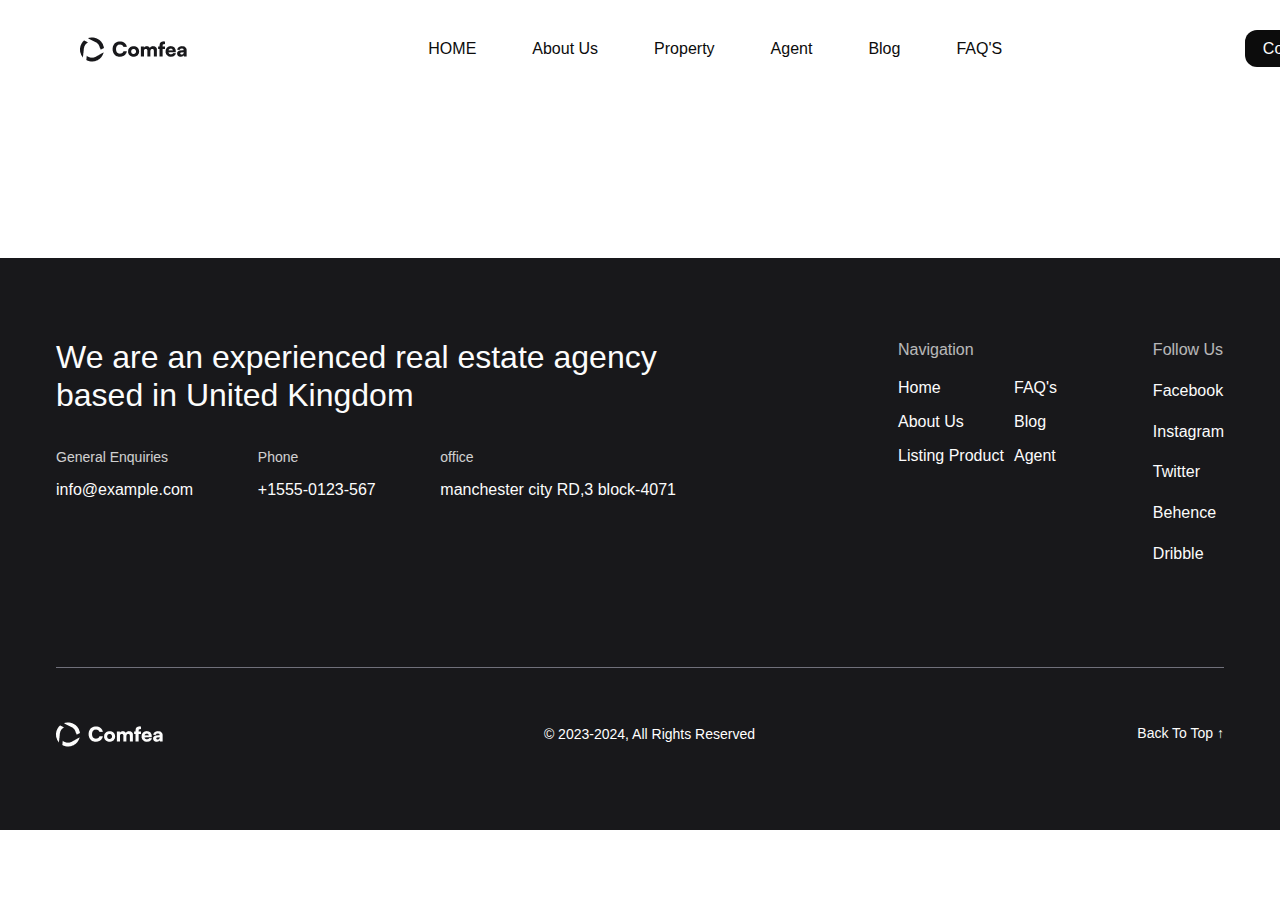
<file: faq.html>
<!DOCTYPE html>
<html lang="en">
<head>
    <meta charset="UTF-8">
    <meta name="viewport" content="width=device-width, initial-scale=1.0">
    <title>Comfea</title>
    <link rel="stylesheet" href="./faq.css">
</head>
<body>
    <header>
        <nav>
          <div class="logo">
            <a href="./index.html">
              <img
                src="./assinment_1_asset/Logo Container_black.png"
                alt="logo"
              />
            </a>
          </div>
          <div class="navbar">
            <ul class="nav-item">
              <li><a href="./index.html">HOME</a></li>
              <li><a href="./About.html">About Us</a></li>
              <li><a href="./property.html">Property</a></li>
              <li><a href="#">Agent</a></li>
              <li><a href="#">Blog</a></li>
              <li><a href="./faq.html">FAQ'S</a></li>
            </ul>
          </div>
          <div class="contact-btn">
            <a href="#">Contact Us</a>
          </div>
        </nav>
      </header>
      <main>

      </main>
      <footer>
        <div class="footer-top">
          <div class="footer-details">
            <h5>
              We are an experienced real estate agency based in United Kingdom
            </h5>
            <div class="contact-info-div">
              <div class="contact-info">
                <h6>General Enquiries</h6>
                <p><a href="#">info@example.com</a></p>
              </div>
              <div class="contact-info">
                <h6>Phone</h6>
                <p>+1555-0123-567</p>
              </div>
              <div class="contact-info">
                <h6>office</h6>
                <p>manchester city RD,3 block-4071</p>
              </div>
            </div>
          </div>
          <div class="footer-manu">
            <div class="navigation">
              <div class="last-nav">
                <h6>Navigation</h6>
                <p><a href="./index.html">Home</a></p>
                <p><a href="./About.html">About Us</a></p>
                <p><a href="./property.html">Listing Product</a></p>
              </div>
              <div class="last-nav">
                <h6 style="color: #18181b">.</h6>
                <p><a href="./faq.html">FAQ's</a></p>
                <p><a href="#">Blog</a></p>
                <p><a href="#">Agent</a></p>
              </div>
            </div>
            <div class="follow-us">
              <h6>Follow Us</h6>
              <p><a href="#">Facebook</a></p>
              <p><a href="#">Instagram</a></p>
              <p><a href="#">Twitter</a></p>
              <p><a href="#">Behence</a></p>
              <p><a href="#">Dribble</a></p>
            </div>
          </div>
        </div>
        <div class="footer-bottom">
          <div class="logo">
            <a href="./index.html">
              <img src="./assinment_1_asset/Logo Container.png" alt="logo" />
            </a>
          </div>
          <div class="copy-right">© 2023-2024, All Rights Reserved</div>
          <div class="back-btn">Back To Top &uparrow;</div>
        </div>
      </footer>
    </body>
</html>
</file>
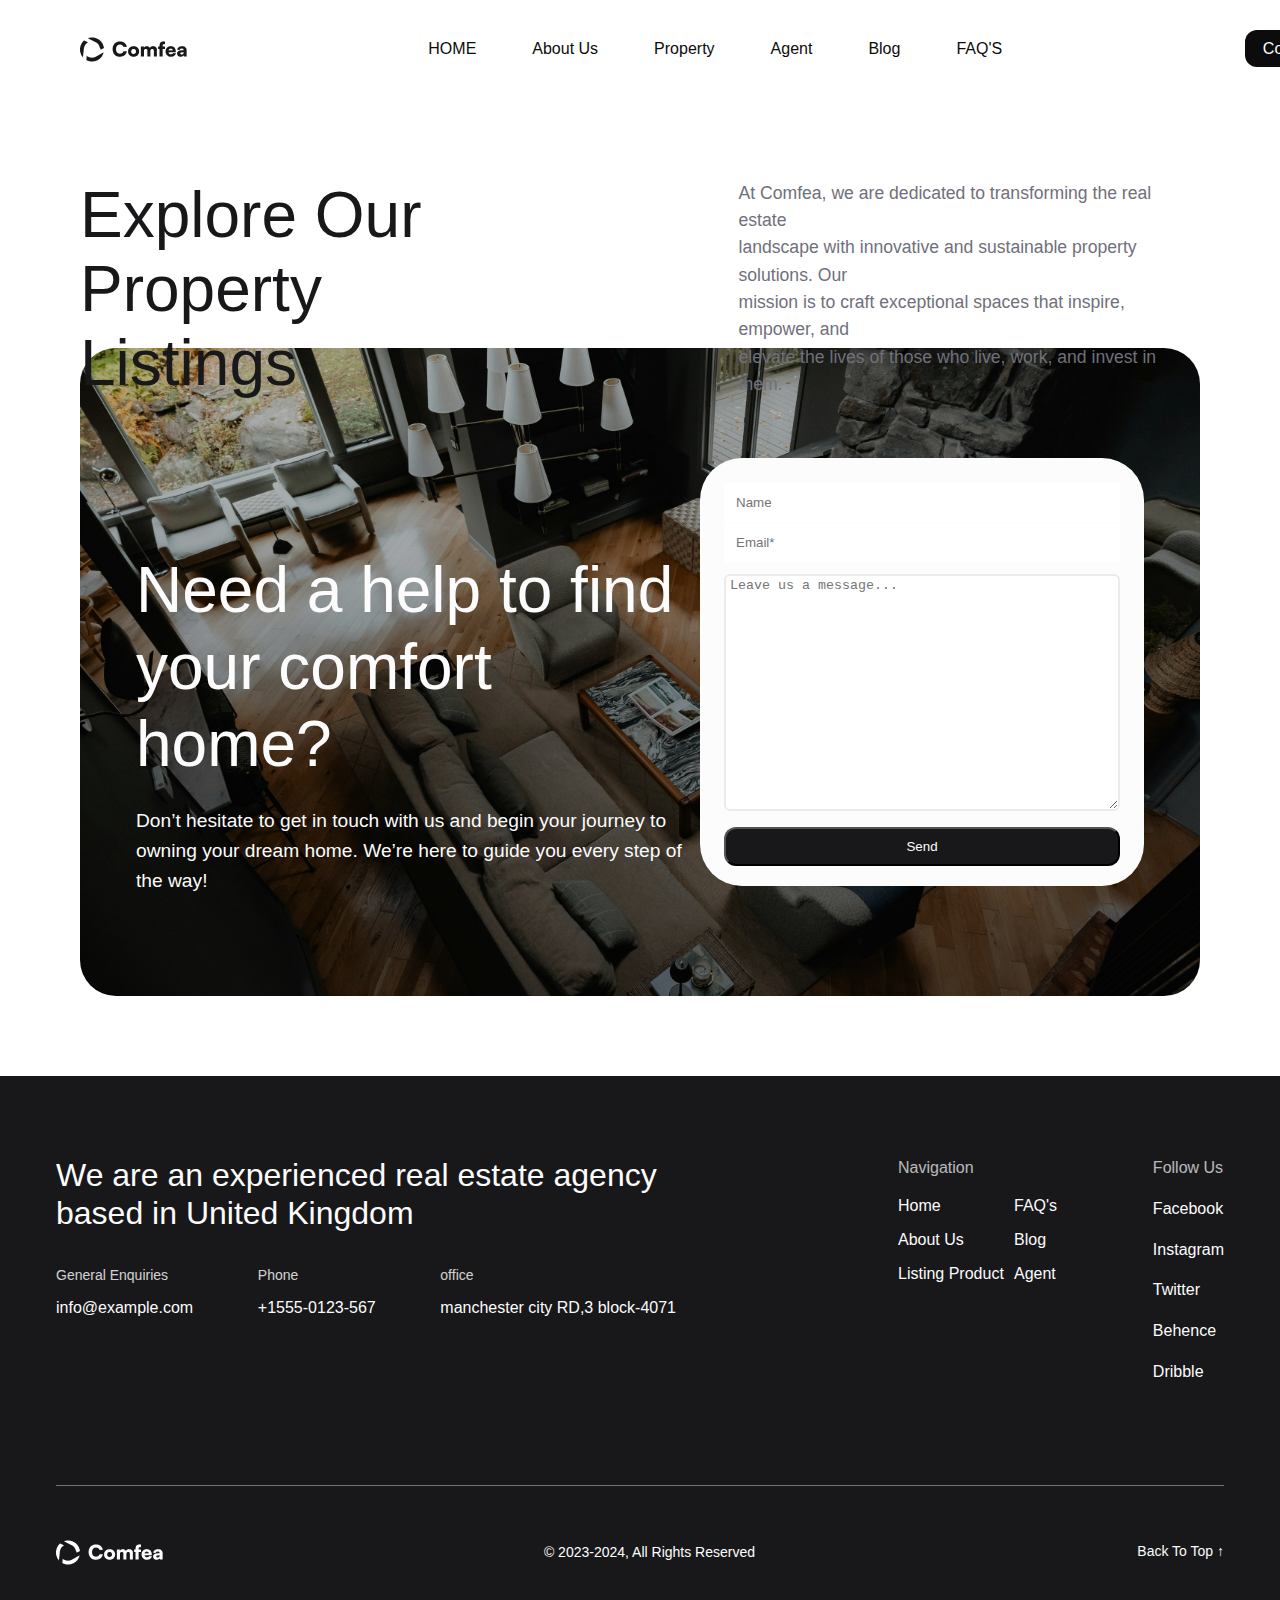
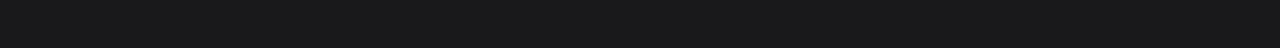
<file: property.html>
<!DOCTYPE html>
<html lang="en">
  <head>
    <meta charset="UTF-8" />
    <meta name="viewport" content="width=device-width, initial-scale=1.0" />
    <title>Comfea</title>
    <link rel="stylesheet" href="./property.css" />
  </head>
  <body>
    <header>
      <nav>
        <div class="logo">
          <a href="./index.html">
            <img
              src="./assinment_1_asset/Logo Container_black.png"
              alt="logo"
            />
          </a>
        </div>
        <div class="navbar">
          <ul class="nav-item">
            <li><a href="./index.html">HOME</a></li>
            <li><a href="./About.html">About Us</a></li>
            <li><a href="./property.html">Property</a></li>
            <li><a href="#">Agent</a></li>
            <li><a href="#">Blog</a></li>
            <li><a href="./faq.html">FAQ'S</a></li>
          </ul>
        </div>
        <div class="contact-btn">
          <a href="#">Contact Us</a>
        </div>
      </nav>
    </header>
    <main>
      <section class="section-container">
        <div class="hero-container">
          <div class="hero-contain-h2">
            <h2>
              Explore Our <br />
              Property Listings
            </h2>
          </div>
          <div class="hero-contain-p">
            <p>
              At Comfea, we are dedicated to transforming the real estate <br />
              landscape with innovative and sustainable property solutions. Our
              <br />
              mission is to craft exceptional spaces that inspire, empower, and
              <br />
              elevate the lives of those who live, work, and invest in them.
              <br />
            </p>
          </div>
        </div>
      </section>
      <section class="contact">
        <div class="contact-intro">
          <h4>Need a help to find your comfort home?</h4>
          <p>
            Don’t hesitate to get in touch with us and begin your journey to
            owning your dream home. We’re here to guide you every step of the
            way!
          </p>
        </div>
        <div class="contact-fields">
          <input type="text" name="Name" placeholder="Name" required /><br />
          <input
            type="email"
            name="email"
            placeholder="Email*"
            required
          /><br />
          <textarea
            name="message"
            placeholder="Leave us a message..."
            rows="6"
            required
          ></textarea
          ><br />
          <button type="submit" class="last-btn">Send</button>
        </div>
      </section>
    </main>
    <!-- footer section start  -->
    <footer>
        <div class="footer-top">
          <div class="footer-details">
            <h5>
              We are an experienced real estate agency based in United Kingdom
            </h5>
            <div class="contact-info-div">
              <div class="contact-info">
                <h6>General Enquiries</h6>
                <p><a href="#">info@example.com</a></p>
              </div>
              <div class="contact-info">
                <h6>Phone</h6>
                <p>+1555-0123-567</p>
              </div>
              <div class="contact-info">
                <h6>office</h6>
                <p>manchester city RD,3 block-4071</p>
              </div>
            </div>
          </div>
          <div class="footer-manu">
            <div class="navigation">
              <div class="last-nav">
                <h6>Navigation</h6>
                <p><a href="./index.html">Home</a></p>
                <p><a href="./About.html">About Us</a></p>
                <p><a href="./property.html">Listing Product</a></p>
              </div>
              <div class="last-nav">
                <h6 style="color: #18181b">.</h6>
                <p><a href="./faq.html">FAQ's</a></p>
                <p><a href="#">Blog</a></p>
                <p><a href="#">Agent</a></p>
              </div>
            </div>
            <div class="follow-us">
              <h6>Follow Us</h6>
              <p><a href="#">Facebook</a></p>
              <p><a href="#">Instagram</a></p>
              <p><a href="#">Twitter</a></p>
              <p><a href="#">Behence</a></p>
              <p><a href="#">Dribble</a></p>
            </div>
          </div>
        </div>
        <div class="footer-bottom">
          <div class="logo">
            <a href="./index.html">
              <img src="./assinment_1_asset/Logo Container.png" alt="logo" />
            </a>
          </div>
          <div class="copy-right">© 2023-2024, All Rights Reserved</div>
          <div class="back-btn">Back To Top &uparrow;</div>
        </div>
      </footer>
  </body>
</html>
</file>
<file: styles.css>
@import url("https://fonts.cdnfonts.com/css/satoshi");

* {
  padding: 0;
  margin: 0;
  box-sizing: border-box;
}
:root {
  --all-p-tag: #70707b;
  --h-tag: #18181b;
  --footer-p-h4-tag: #fcfcfc;
}
body {
  font-family: "Satoshi", sans-serif;
  /* background-color: blueviolet; */
  margin: 0 auto;
  max-width: 1440px;
  overflow-x: hidden;
}
main {
  max-width: 1440px;
  padding: 5rem 5rem;
}
nav {
  width: 1440px;
  padding-left: 2rem;
  padding-right: 2rem;
  display: flex;
  justify-content: space-between;
  align-items: center;
  position: absolute;
  top: 0;
  z-index: 10;
  /* overflow-x: hidden; */
}
.nav-item {
  display: flex;
  list-style: none;
  gap: 2rem;
}
.nav-item li a {
  text-decoration: none;
  color: rgb(255, 255, 255);
  transition: color 0.4s ease;
}
.nav-item li a:hover {
  color: rgb(212, 212, 212);
}

.navbar ul li {
  padding: 8px 12px;
}
.contact-btn a {
  height: 45px;
  width: 117px;
  padding: 10px 18px;
  border-radius: 12px;
  color: rgb(10, 10, 10);
  background-color: white;
  border: none;
  text-decoration: none;
  transition: color 0.4s ease;
}

.contact-btn :hover {
  color: rgb(252, 249, 249);
  background-color: rgb(12, 12, 12);
}

.hero {
  position: relative;
  height: 100vh;
  background: linear-gradient(rgba(0, 0, 0, 0.2), rgba(0, 0, 0, 0.2)),
    url(./assinment_1_asset/Hero\ Image.png) no-repeat;
}
.hero-content h1 {
  font-weight: 400;
  font-size: 104px;
  color: white;
  transform: translate(5%, 230%);
}
.hero-content h1 span {
  font-weight: 700;
}
.scroll-btn a {
  font-size: 48px;
  border-radius: 50%;
  color: rgb(224, 224, 224);
  border: 2px solid;
  text-decoration: none;
}
.scroll-btn {
  transform: translate(1020%, 1050%);
  height: 50px;
  width: 100px;
}
.img-gallery {
  transform: translate(720%, 54%);
  background-color: rgba(255, 255, 255, 0.2);
  height: 360px;
  width: 170px;
  padding: 8px;
  border-radius: 8px;
}
/* main start */

.success {
  display: flex;
  gap: 8rem;
  height: 500px;
}
.success .h1 {
  width: 573px;
  font-size: 32px;
  line-height: 1.09;
  color: var(--h2-tag);

  /* font-weight: 300; */
}
.success .p {
  width: 582px;
  font-size: 18px;
  font-weight: 400;
  line-height: 1.55;
  color: var(--all-p-tag);
}
.learn-btn {
  height: 45px;
  padding: 8px 18px;
  border-radius: 12px;
  font-weight: 700;
  margin-top: 2rem;
  color: rgb(241, 233, 233);
  background-color: rgb(0, 0, 0);
  border: none;
  text-decoration: none;
  transition: color 0.4s ease;
}
.learn-btn:hover {
  color: rgb(8, 8, 8);
  background-color: rgb(248, 248, 248);
}

.team {
  display: flex;
  justify-content: space-around;
  /* padding: 80px; */
  height: 626px;
}
.team h2 {
  font-weight: 400;
  font-size: 36px;
}
.team p {
  font-size: 1rem;
  line-height: 1.55;
  color: var(--all-p-tag);
}
.team-content-1 {
  height: 401px;
  width: 316px;
  transition: transform 0.2s ease-in-out;
}
.team-content-1:hover {
  transform: translateY(-5px);
}
.team-content-1 img {
  width: 316px;
  height: 290px;
}
.team-content-2 {
  height: 451px;
  width: 402px;
  transition: transform 0.2s ease-in-out;
}
.team-content-2:hover {
  transform: translateY(-5px);
}
.team-content-2 img {
  width: 402px;
  height: 340px;
  margin-top: 165px;
}
.team-content-3 {
  height: 510px;
  width: 498px;
  transition: transform 0.2s ease-in-out;
}
.team-content-3:hover {
  transform: translateY(-5px);
}
.team-content-3 img {
  width: 498px;
  height: 399px;
}

/* property start  */

.property {
  padding-bottom: 5rem;
}
.property-list {
  display: flex;
  justify-content: space-between;
}
.property img {
  height: 339px;
  width: 411px;
  position: relative;
}
.property-diteils {
  height: 467px;
  width: 410px;
}
.headingand-pragrap {
  display: flex;
  justify-content: space-between;
  padding-top: 5rem;
  margin-bottom: 56px;
}
.headingand-pragrap p {
  width: 50%;
  color: var(--all-p-tag);
  line-height: 1.55;
}
.headingand-pragrap h2 {
  color: #18181b;
  font-size: 52px;
  letter-spacing: -2;
  font-weight: 400;
}
.tags {
  position: absolute;
  top: 16px;
  left: 212px;
  display: flex;
  gap: 8px;
}

.tag {
  background: black;
  color: #fcfcfc;
  padding: 6px 8px;
  border-radius: 22px;
  font-size: 16px;
  font-weight: 400;
  display: flex;
  align-items: center;
  letter-spacing: 1%;
}
.tag img {
  height: 20px;
  width: 20px;
  margin-right: 4px;
}
.diteils-price {
  display: flex;
  justify-content: space-between;
  align-items: center;
  border-bottom: 2px solid #e4e4e7;
  padding-bottom: 16px;
}
.diteils-price .diteils img {
  height: 20px;
  width: 20px;
}
.diteils h3 {
  font-size: 24px;
  font-weight: 400;
  color: var(--h-tag);
}
.price span {
  font-size: 20px;
  font-weight: 700;
  color: var(--h-tag);
}
.diteils-price p {
  font-size: 14px;
  color: var(--all-p-tag);
}
.room-diteils {
  display: flex;
  justify-content: space-between;
  color: var(--all-p-tag);
  padding-top: 1rem;
}
.room-diteils .diteils img {
  height: 20px;
  width: 20px;
}
.view-more-btn {
  height: 45px;
  padding: 16px 30px;
  border-radius: 12px;
  font-weight: 700;
  margin-top: 1rem;
  color: rgb(241, 233, 233);
  background-color: rgb(0, 0, 0);
  border: none;
  text-decoration: none;
  transition: color 0.4s ease;
  /* left: 300px; */
  margin-left: 576px;
  text-align: center;
}
.view-more-btn:hover {
  color: rgb(8, 8, 8);
  background-color: rgb(255, 255, 255);
}
/* faq-section start */
.faq-section {
  display: flex;
  justify-content: space-between;
  padding-top: 5rem;
  padding-bottom: 5rem;
}
.faq-container {
  width: 532px;
}
.faq-container h2 {
  color: #18181b;
  font-size: 52px;
  letter-spacing: -2;
  font-weight: 400;
}
.faq-container p {
  color: var(--all-p-tag);
  letter-spacing: 155%;
  line-height: 155%;
}
.faq-container img {
  height: 324px;
  margin-top: 56px;
}
.fqa-accordion {
  width: 692px;
}
.fqa-accordion .fqa-question p {
  color: var(--all-p-tag);
  letter-spacing: 155%;
  line-height: 250%;
  margin-bottom: 2rem;
}
.fqa-accordion .fqa-question-main {
  background-color: #fafafa;
  border-radius: 8px;
  padding: 16px;
}
.fqa-accordion .fqa-question-main h4 {
  font-weight: 700;
  line-height: 200%;
}
.fqa-accordion .fqa-question-main p {
  color: var(--all-p-tag);
  line-height: 200%;
}
.blog-section {
  padding-top: 5rem;
  padding-bottom: 5rem;
}
.blog-head {
  display: flex;
  justify-content: space-between;
  padding-bottom: 3.5rem;
}
.blog-h2 {
  width: 562px;
}
.dot-btn {
  display: flex;
  justify-content: space-between;
}

.progress-indicator {
  display: flex;
  gap: 8px;
}

.progress-indicator span {
  width: 10px;
  height: 10px;
  background-color: #000;
  border-radius: 50%;
  opacity: 0.5;
}

.progress-indicator span.active {
  opacity: 1;
}
.buuttons {
  gap: 10px;
}
.buttons button {
  width: 40px;
  height: 40px;
  border-radius: 50%;
  border: 1px solid #ccc;
  font-size: 18px;
}
.buttons button:first-child {
  background-color: #fff;
  color: #000;
}

.buttons button:last-child {
  background-color: #000;
  color: #fff;
}
.blog-h2 h2 {
  color: #18181b;
  font-size: 52px;
  letter-spacing: -2;
  font-weight: 400;
}
.blog-p {
  width: 550px;
}
.blog-p p {
  color: var(--all-p-tag);
  line-height: 1.55;
}
.blog-posts {
  display: flex;
  justify-content: space-between;
}
.blog-post-card {
  height: 539px;
  width: 410px;
}
.blog-post-card img {
  width: 410px;
  height: 424px;
}
.blog-post-card h3 {
  font-size: 1.5rem;
  font-weight: 500;
}
.blog-post-card p {
  color: var(--all-p-tag);
  line-height: 1.55;
}
.p-tag-section {
  display: flex;
  gap: 12px;
}
.contact {
  background: linear-gradient(rgba(0, 0, 0, 0.2), rgba(0, 0, 0, 0.5)),
    url(./assinment_1_asset/footer\ img.jpg);
  background-repeat: no-repeat;
  background-position: center;
  background-size: cover;
  height: 648px;
  padding: 56px 56px;
  border-radius: 36px;
  display: flex;
  align-items: center;
  justify-content: space-between;
  /* background-color: rgba(24, 24, 23, 0); */
}
.contact-intro {
  width: 624px;
  height: 240px;
}
.contact-intro h4 {
  font-size: 4rem;
  font-weight: 500;
  color: var(--footer-p-h4-tag);
  line-height: 120%;
  margin-bottom: 24px;
}
.contact-intro p {
  font-size: 1.2rem;
  line-height: 155%;
  color: var(--footer-p-h4-tag);
}
.contact-fields {
  background-color: var(--footer-p-h4-tag);
  height: 428px;
  width: 444px;
  padding: 24px 24px;
  border-radius: 42px;
  line-height: 250%;
}
.last-btn {
  padding: 10px 18px;
  border-radius: 12px;
  color: var(--footer-p-h4-tag);
  width: 396px;
  background-color: var(--h-tag);
}
input {
  width: 396px;
  border: none;
  padding: 12px;
}
textarea {
  width: 396px;
  height: 237px;
  border: 2px solid rgb(235, 235, 235);
  border-radius: 6px;
  padding-top: 2px;
  padding-left: 4px;
  margin-top: 12px;
}
/* footer start  */
footer {
  padding: 80px 56px;
  background-color: #18181b;
  color: var(--footer-p-h4-tag);
}
.footer-top {
  height: 330px;
  display: flex;
  justify-content: space-between;
  border-bottom: 1px solid #70707b;
}
.footer-details {
  width: 620px;
}
.footer-details h5 {
  line-height: 120%;
  font-size: 2rem;
  color: #fcfcfc;
  margin-bottom: 2rem;
  font-weight: normal;
}
.contact-info-div {
  display: flex;
  justify-content: space-between;
}
.contact-info h6 {
  font-size: 14px;
  line-height: 155%;
  font-weight: normal;
  color: #ffffff;
  margin-bottom: 12px;
  opacity: 80%;
}
.contact-info p {
  color: #fcfcfc;
  font-size: 16px;
  font-weight: regular;
}
.contact-info p a {
  text-decoration: none;
  color: var(--footer-p-h4-tag);
}
.footer-manu {
  display: flex;
  width: 326px;
  justify-content: space-between;
}
.navigation {
  display: grid;
  width: 232px;
  grid-template-columns: 1fr 1fr;
}
.navigation h6,
.follow-us h6 {
  margin-bottom: 1rem;
  color: var(--footer-p-h4-tag);
  font-size: 1rem;
  line-height: 155%;
  opacity: 70%;
  font-weight: normal;
}
.last-nav p {
  font-size: 16px;
  margin-top: 16px;
}
.last-nav a {
  text-decoration: none;
  color: #fcfcfc;
}
.follow-us p {
  font-size: 1rem;
  line-height: 155%;
  margin-top: 16px;
}
.follow-us a {
  text-decoration: none;
  color: #fcfcfc;
}
.footer-bottom {
  display: flex;
  justify-content: space-between;
  margin-top: 50px;
  align-items: center;
}
.copy-right {
  color: #ffffff;
  font-weight: 500;
  font-size: 14px;
}
.back-btn {
  color: var(--footer-p-h4-tag);
  font-size: 14px;
  line-height: 155%;
  font-weight: 500;
}
</file>
<file: About.css>
@import url("https://fonts.cdnfonts.com/css/satoshi");

* {
  padding: 0;
  margin: 0;
  box-sizing: border-box;
}
:root {
  --all-p-tag: #70707b;
  --h-tag: #18181b;
  --footer-p-h4-tag: #fcfcfc;
}
body {
  font-family: "Satoshi", sans-serif;
  max-width: 1440px;
  margin: 0 auto;
}
main {
  padding: 5rem;
}
.logo {
  height: 2rem;
  width: 6.6rem;
}
nav {
  width: 1440px;
  padding: 0px 80px 0px 80px;
  margin-top: 2rem;
  margin-bottom: 2rem;
  display: flex;
  justify-content: space-between;
  align-items: center;
}
.nav-item {
  display: flex;
  list-style: none;
  gap: 2rem;
}
.nav-item li a {
  text-decoration: none;
  color: rgb(12, 12, 12);
  transition: color 0.4s ease;
}
.nav-item li a:hover {
  color: rgb(212, 212, 212);
}

.navbar ul li {
  padding: 8px 12px;
}
.contact-btn a {
  height: 45px;
  width: 117px;
  padding: 10px 18px;
  border-radius: 12px;
  color: rgb(252, 252, 252);
  background-color: rgb(12, 12, 12);
  border: none;
  text-decoration: none;
  transition: color 0.4s ease;
}

.contact-btn :hover {
  color: rgb(12, 12, 12);
  background-color: rgb(252, 249, 249);
}
/* main section start  */

.hero-container {
  height: 112px;
  margin-bottom: 58px;
  display: grid;
  grid-template-columns: repeat(2, 1fr);
  column-gap: 197px;
  align-items: center;
}
.hero-contain-h2 h2 {
  font-size: 4rem;
  color: var(--h-tag);
  font-weight: 400;
}
.hero-contain-p p {
  font-size: 1.1rem;
  line-height: 155%;
  color: var(--all-p-tag);
}
/* statistics-section start  */
.statistics-section {
  margin: 3.5rem;
  display: grid;
  grid-template-columns: repeat(4, 1fr);
}
.statistics-section-item h3 {
  font-size: 4rem;
  color: var(--h-tag);
  font-weight: 400;
}
.statistics-section-item span {
  opacity: 50%;
}
.statistics-section-item p {
  font-size: 1.1rem;
  color: var(--all-p-tag);
}
/* section- container start  */
.section-container-2 {
  display: grid;
  grid-template-columns: repeat(2, 1fr);
  column-gap: 3rem;
  align-items: center;
  margin-bottom: 5rem;
}
.section-contant h4 {
  font-size: 3.25rem;
  font-weight: 400;
  letter-spacing: 2%;
  color: var(--h-tag);
}
.section-contant p {
  color: var(--all-p-tag);
  font-size: 1.1rem;
  font-weight: 400;
  line-height: 155%;
  margin-top: 1.5rem;
}
.section-image {
  width: 646px;
  height: 770px;
  border-radius: 12px;
}
.section-bank {
  padding-top: 5rem;
  padding-bottom: 5rem;
  text-align: center;
}
.section-bank h5 {
  font-size: 2.5rem;
  line-height: 120%;
  font-weight: 500;
  color: var(--h-tag);
  margin-bottom: 3rem;
}

/* testimonials section start  */
.testimonials-section {
  padding: 80px 0px 80px 0px;
}
.testimonials-header {
  display: grid;
  grid-template-columns: repeat(2, 1fr);
  /* margin-bottom: 3.5rem; */
  padding-bottom: 3.4rem;
  border-bottom: 1px solid rgb(243, 241, 241);
}
.testimonials-header-h2 h2 {
  font-size: 3.25rem;
  font-weight: 400;
  color: var(--h-tag);
  letter-spacing: -2%;
}
.testimonials-header-p p {
  font-size: 1.1rem;
  font-weight: 400;
  line-height: 155%;
  color: var(--all-p-tag);
}
.tastimonial-item {
  display: grid;
  grid-template-columns: repeat(2, 1fr);
  align-items: center;
  padding-top: 5rem;
}
.tastimonial-title h5 {
  font-size: 3rem;
  font-weight: 500;
  color: var(--h-tag);
  margin-bottom: 1.5rem;
}
.tastimonial-title p {
  font-size: 2rem;
  line-height: 167%;
  font-weight: 500;
  color: var(--all-p-tag);
}
.tastimonial-title h6 {
  font-size: 1.3rem;
  font-weight: 500;
  color: var(--h-tag);
}
.tastimonial-image img {
  width: 546px;
}

/* faq section startr  */
.faq-section {
  display: flex;
  justify-content: space-between;
  padding-top: 5rem;
}
.faq-container {
  width: 532px;
}
.faq-container h2 {
  color: #18181b;
  font-size: 52px;
  letter-spacing: -2;
  font-weight: 400;
}
.faq-container p {
  color: var(--all-p-tag);
  letter-spacing: 155%;
  line-height: 155%;
}
.faq-container img {
  height: 324px;
  margin-top: 56px;
}
.fqa-accordion {
  width: 692px;
}
.fqa-accordion .fqa-question p {
  color: var(--all-p-tag);
  letter-spacing: 155%;
  line-height: 250%;
  margin-bottom: 2rem;
}
.fqa-accordion .fqa-question-main {
  background-color: #fafafa;
  border-radius: 8px;
  padding: 16px;
}
.fqa-accordion .fqa-question-main h4 {
  font-weight: 700;
  line-height: 200%;
}
.fqa-accordion .fqa-question-main p {
  color: var(--all-p-tag);
  line-height: 200%;
}
/* footer start  */
footer {
  padding: 80px 56px;
  background-color: #18181b;
  color: var(--footer-p-h4-tag);
}
.footer-top {
  height: 330px;
  display: flex;
  justify-content: space-between;
  border-bottom: 1px solid #70707b;
}
.footer-details {
  width: 620px;
}
.footer-details h5 {
  line-height: 120%;
  font-size: 2rem;
  color: #fcfcfc;
  margin-bottom: 2rem;
  font-weight: normal;
}
.contact-info-div {
  display: flex;
  justify-content: space-between;
}
.contact-info h6 {
  font-size: 14px;
  line-height: 155%;
  font-weight: normal;
  color: #ffffff;
  margin-bottom: 12px;
  opacity: 80%;
}
.contact-info p {
  color: #fcfcfc;
  font-size: 16px;
  font-weight: regular;
}
.contact-info p a {
  text-decoration: none;
  color: var(--footer-p-h4-tag);
}
.footer-manu {
  display: flex;
  width: 326px;
  justify-content: space-between;
}
.navigation {
  display: grid;
  width: 232px;
  grid-template-columns: 1fr 1fr;
}
.navigation h6,
.follow-us h6 {
  margin-bottom: 1rem;
  color: var(--footer-p-h4-tag);
  font-size: 1rem;
  line-height: 155%;
  opacity: 70%;
  font-weight: normal;
}
.last-nav p {
  font-size: 16px;
  margin-top: 16px;
}
.last-nav a {
  text-decoration: none;
  color: #fcfcfc;
}
.follow-us p {
  font-size: 1rem;
  line-height: 155%;
  margin-top: 16px;
}
.follow-us a {
  text-decoration: none;
  color: #fcfcfc;
}
.footer-bottom {
  display: flex;
  justify-content: space-between;
  margin-top: 50px;
  align-items: center;
}
.copy-right {
  color: #ffffff;
  font-weight: 500;
  font-size: 14px;
}
.back-btn {
  color: var(--footer-p-h4-tag);
  font-size: 14px;
  line-height: 155%;
  font-weight: 500;
}
</file>
<file: faq.css>
@import url("https://fonts.cdnfonts.com/css/satoshi");

* {
  padding: 0;
  margin: 0;
  box-sizing: border-box;
}
:root {
  --all-p-tag: #70707b;
  --h-tag: #18181b;
  --footer-p-h4-tag: #fcfcfc;
}
body {
  font-family: "Satoshi", sans-serif;
  max-width: 1440px;
  margin: 0 auto;
}
main {
  padding: 5rem;
}
.logo {
  height: 2rem;
  width: 6.6rem;
}
nav {
  width: 1440px;
  padding: 0px 80px 0px 80px;
  margin-top: 2rem;
  margin-bottom: 2rem;
  display: flex;
  justify-content: space-between;
  align-items: center;
}
.nav-item {
  display: flex;
  list-style: none;
  gap: 2rem;
}
.nav-item li a {
  text-decoration: none;
  color: rgb(12, 12, 12);
  transition: color 0.4s ease;
}
.nav-item li a:hover {
  color: rgb(212, 212, 212);
}

.navbar ul li {
  padding: 8px 12px;
}
.contact-btn a {
  height: 45px;
  width: 117px;
  padding: 10px 18px;
  border-radius: 12px;
  color: rgb(252, 252, 252);
  background-color: rgb(12, 12, 12);
  border: none;
  text-decoration: none;
  transition: color 0.4s ease;
}

.contact-btn :hover {
  color: rgb(12, 12, 12);
  background-color: rgb(252, 249, 249);
}
/* footer section srart  */
footer {
    padding: 80px 56px;
    background-color: #18181b;
    color: var(--footer-p-h4-tag);
  }
  .footer-top {
    height: 330px;
    display: flex;
    justify-content: space-between;
    border-bottom: 1px solid #70707b;
  }
  .footer-details {
    width: 620px;
  }
  .footer-details h5 {
    line-height: 120%;
    font-size: 2rem;
    color: #fcfcfc;
    margin-bottom: 2rem;
    font-weight: normal;
  }
  .contact-info-div {
    display: flex;
    justify-content: space-between;
  }
  .contact-info h6 {
    font-size: 14px;
    line-height: 155%;
    font-weight: normal;
    color: #ffffff;
    margin-bottom: 12px;
    opacity: 80%;
  }
  .contact-info p {
    color: #fcfcfc;
    font-size: 16px;
    font-weight: regular;
  }
  .contact-info p a {
    text-decoration: none;
    color: var(--footer-p-h4-tag);
  }
  .footer-manu {
    display: flex;
    width: 326px;
    justify-content: space-between;
  }
  .navigation {
    display: grid;
    width: 232px;
    grid-template-columns: 1fr 1fr;
  }
  .navigation h6,
  .follow-us h6 {
    margin-bottom: 1rem;
    color: var(--footer-p-h4-tag);
    font-size: 1rem;
    line-height: 155%;
    opacity: 70%;
    font-weight: normal;
  }
  .last-nav p {
    font-size: 16px;
    margin-top: 16px;
  }
  .last-nav a {
    text-decoration: none;
    color: #fcfcfc;
  }
  .follow-us p {
    font-size: 1rem;
    line-height: 155%;
    margin-top: 16px;
  }
  .follow-us a {
    text-decoration: none;
    color: #fcfcfc;
  }
  .footer-bottom {
    display: flex;
    justify-content: space-between;
    margin-top: 50px;
    align-items: center;
  }
  .copy-right {
    color: #ffffff;
    font-weight: 500;
    font-size: 14px;
  }
  .back-btn {
    color: var(--footer-p-h4-tag);
    font-size: 14px;
    line-height: 155%;
    font-weight: 500;
  }
</file>
<file: property.css>
@import url("https://fonts.cdnfonts.com/css/satoshi");

* {
  padding: 0;
  margin: 0;
  box-sizing: border-box;
}
:root {
  --all-p-tag: #70707b;
  --h-tag: #18181b;
  --footer-p-h4-tag: #fcfcfc;
}
body {
  font-family: "Satoshi", sans-serif;
  max-width: 1440px;
  margin: 0 auto;
}
main {
  padding: 5rem;
}
.logo {
  height: 2rem;
  width: 6.6rem;
}
nav {
  width: 1440px;
  padding: 0px 80px 0px 80px;
  margin-top: 2rem;
  margin-bottom: 2rem;
  display: flex;
  justify-content: space-between;
  align-items: center;
}
.nav-item {
  display: flex;
  list-style: none;
  gap: 2rem;
}
.nav-item li a {
  text-decoration: none;
  color: rgb(12, 12, 12);
  transition: color 0.4s ease;
}
.nav-item li a:hover {
  color: rgb(212, 212, 212);
}

.navbar ul li {
  padding: 8px 12px;
}
.contact-btn a {
  height: 45px;
  width: 117px;
  padding: 10px 18px;
  border-radius: 12px;
  color: rgb(252, 252, 252);
  background-color: rgb(12, 12, 12);
  border: none;
  text-decoration: none;
  transition: color 0.4s ease;
}

.contact-btn :hover {
  color: rgb(12, 12, 12);
  background-color: rgb(252, 249, 249);
}

/* main section start  */
.hero-container {
    height: 112px;
    margin-bottom: 58px;
    display: grid;
    grid-template-columns: repeat(2, 1fr);
    column-gap: 197px;
    align-items: center;
  }
  .hero-contain-h2 h2 {
    font-size: 4rem;
    color: var(--h-tag);
    font-weight: 400;
  }
  .hero-contain-p p {
    font-size: 1.1rem;
    line-height: 155%;
    color: var(--all-p-tag);
  }
  /* contact section start  */
  .contact {
    background: linear-gradient(rgba(0, 0, 0, 0.2), rgba(0, 0, 0, 0.5)),
      url(./assinment_1_asset/footer\ img.jpg);
    background-repeat: no-repeat;
    background-position: center;
    background-size: cover;
    height: 648px;
    padding: 56px 56px;
    border-radius: 36px;
    display: flex;
    align-items: center;
    justify-content: space-between;
    /* background-color: rgba(24, 24, 23, 0); */
  }
  .contact-intro {
    width: 624px;
    height: 240px;
  }
  .contact-intro h4 {
    font-size: 4rem;
    font-weight: 500;
    color: var(--footer-p-h4-tag);
    line-height: 120%;
    margin-bottom: 24px;
  }
  .contact-intro p {
    font-size: 1.2rem;
    line-height: 155%;
    color: var(--footer-p-h4-tag);
  }
  .contact-fields {
    background-color: var(--footer-p-h4-tag);
    height: 428px;
    width: 444px;
    padding: 24px 24px;
    border-radius: 42px;
    line-height: 250%;
  }
  .last-btn {
    padding: 10px 18px;
    border-radius: 12px;
    color: var(--footer-p-h4-tag);
    width: 396px;
    background-color: var(--h-tag);
  }
  input {
    width: 396px;
    border: none;
    padding: 12px;
  }
  textarea {
    width: 396px;
    height: 237px;
    border: 2px solid rgb(235, 235, 235);
    border-radius: 6px;
    padding-top: 2px;
    padding-left: 4px;
    margin-top: 12px;
  }
  /* footer section strat  */
  footer {
    padding: 80px 56px;
    background-color: #18181b;
    color: var(--footer-p-h4-tag);
  }
  .footer-top {
    height: 330px;
    display: flex;
    justify-content: space-between;
    border-bottom: 1px solid #70707b;
  }
  .footer-details {
    width: 620px;
  }
  .footer-details h5 {
    line-height: 120%;
    font-size: 2rem;
    color: #fcfcfc;
    margin-bottom: 2rem;
    font-weight: normal;
  }
  .contact-info-div {
    display: flex;
    justify-content: space-between;
  }
  .contact-info h6 {
    font-size: 14px;
    line-height: 155%;
    font-weight: normal;
    color: #ffffff;
    margin-bottom: 12px;
    opacity: 80%;
  }
  .contact-info p {
    color: #fcfcfc;
    font-size: 16px;
    font-weight: regular;
  }
  .contact-info p a {
    text-decoration: none;
    color: var(--footer-p-h4-tag);
  }
  .footer-manu {
    display: flex;
    width: 326px;
    justify-content: space-between;
  }
  .navigation {
    display: grid;
    width: 232px;
    grid-template-columns: 1fr 1fr;
  }
  .navigation h6,
  .follow-us h6 {
    margin-bottom: 1rem;
    color: var(--footer-p-h4-tag);
    font-size: 1rem;
    line-height: 155%;
    opacity: 70%;
    font-weight: normal;
  }
  .last-nav p {
    font-size: 16px;
    margin-top: 16px;
  }
  .last-nav a {
    text-decoration: none;
    color: #fcfcfc;
  }
  .follow-us p {
    font-size: 1rem;
    line-height: 155%;
    margin-top: 16px;
  }
  .follow-us a {
    text-decoration: none;
    color: #fcfcfc;
  }
  .footer-bottom {
    display: flex;
    justify-content: space-between;
    margin-top: 50px;
    align-items: center;
  }
  .copy-right {
    color: #ffffff;
    font-weight: 500;
    font-size: 14px;
  }
  .back-btn {
    color: var(--footer-p-h4-tag);
    font-size: 14px;
    line-height: 155%;
    font-weight: 500;
  }
</file>
